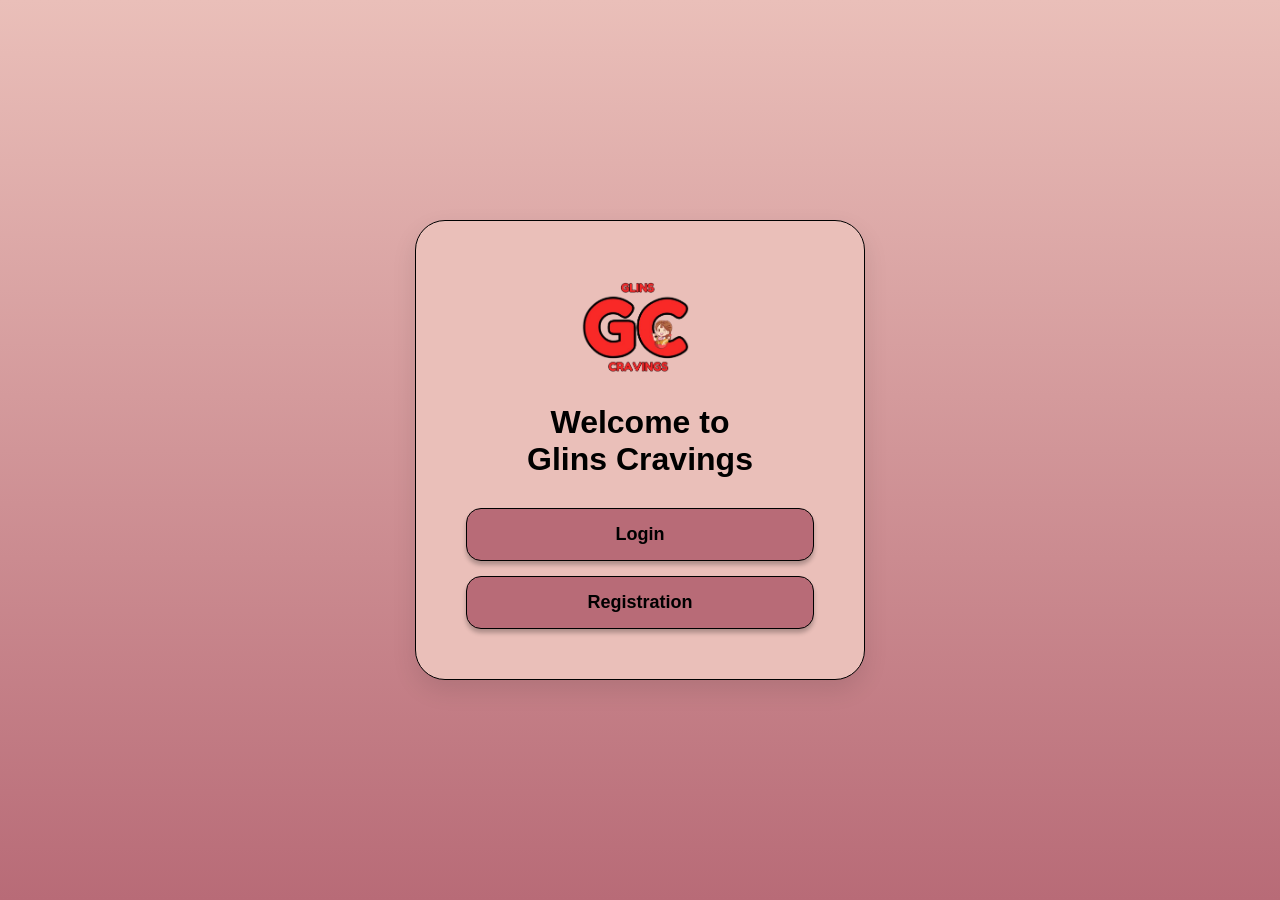
<file: index.html>
<!DOCTYPE html>
<html lang="en">
<head>
    <meta charset="UTF-8">
    <title>Glins Cravings - Welcome</title>
    <style>
        * { margin: 0; padding: 0; box-sizing: border-box; font-family: 'Roboto', sans-serif; }
        body { 
            background: linear-gradient(to bottom, #EABFB9 0%, #B86B77 100%); 
            height: 100vh; display: flex; justify-content: center; align-items: center; 
        }
        .welcome-card {
            background-color: #EABFB9; 
            padding: 50px;
            border-radius: 30px;
            border: 1px solid #000;
            text-align: center;
            width: 450px;
            box-shadow: 0 10px 25px rgba(0,0,0,0.1);
        }
        .logo-img { width: 120px; margin-bottom: 20px; }
        .welcome-title { font-size: 32px; font-weight: 800; margin-bottom: 30px; }
        .button-stack { display: flex; flex-direction: column; gap: 15px; align-items: center; }
        .stack-btn {
            width: 100%;
            padding: 15px;
            font-size: 18px;
            font-weight: 700;
            background-color: #B86B77;
            border: 1px solid #000;
            border-radius: 15px;
            cursor: pointer;
            box-shadow: 0 4px 4px rgba(0,0,0,0.25);
        }
    </style>
</head>
<body>
    <div class="welcome-card">
        <img src="logo.png" class="logo-img" alt="Logo">
        <h1 class="welcome-title">Welcome to<br>Glins Cravings</h1>
        <div class="button-stack">
            <button class="stack-btn" onclick="location.href='login.html'">Login</button>
            <button class="stack-btn" onclick="location.href='registration.html'">Registration</button>
        </div>
    </div>
</body>
</html>
</file>
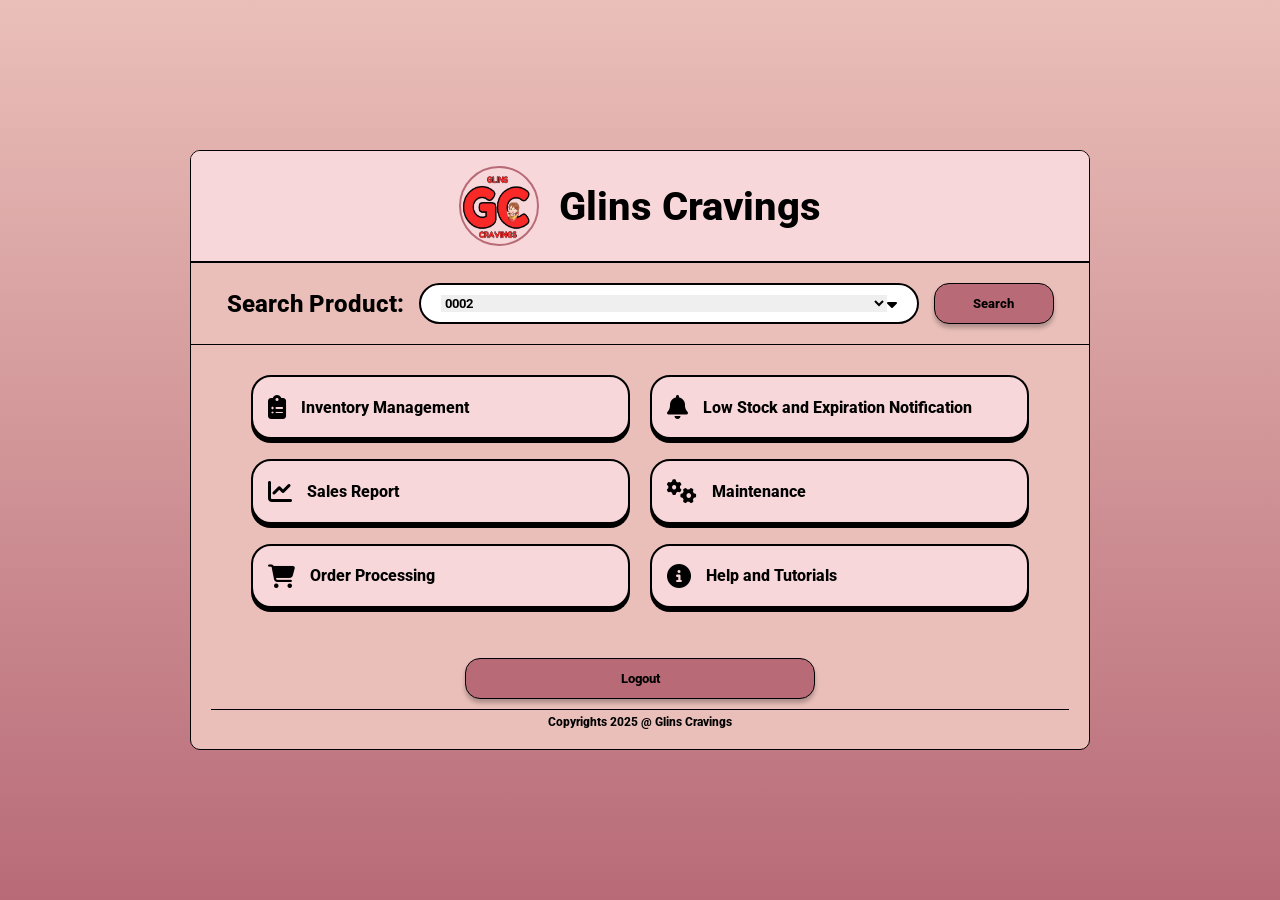
<file: admin-dashboard.html>
<!DOCTYPE html>
<html lang="en">
<head>
    <meta charset="UTF-8">
    <title>Admin Dashboard - Glins Cravings</title>
    <link rel="stylesheet" href="style.css">
    <link href="https://fonts.googleapis.com/css2?family=Roboto:wght@700;800&display=swap" rel="stylesheet">
    <link rel="stylesheet" href="https://cdnjs.cloudflare.com/ajax/libs/font-awesome/6.4.0/css/all.min.css">
</head>
<body>

    <div class="dashboard-container">
        <div class="dash-header">
            <img src="logo.png" alt="Logo" class="dash-logo">
            <h1 class="dash-title">Glins Cravings</h1>
        </div>

        <div class="search-section">
            <h2 style="font-weight: 800;">Search Product:</h2>
            <div class="search-bar">
                <select>
                    <option>0002</option>
                </select>
                <i class="fa-solid fa-caret-down"></i>
            </div>
            <button class="action-btn" style="width: 120px;">Search</button>
        </div>

        <div class="menu-grid">
    <button class="menu-btn" onclick="location.href='inventory.html'">
        <i class="fa-solid fa-clipboard-list"></i> Inventory Management
    </button>
    
    <button class="menu-btn" onclick="location.href='notifications.html'">
        <i class="fa-solid fa-bell"></i> Low Stock and Expiration Notification
    </button>

    <button class="menu-btn" onclick="location.href='sales-report.html'">
        <i class="fa-solid fa-chart-line"></i> Sales Report
    </button>

    <button class="menu-btn" onclick="location.href='maintenance.html'">
        <i class="fa-solid fa-gears"></i> Maintenance
    </button>

    <button class="menu-btn" onclick="location.href='order-processing.html'">
        <i class="fa-solid fa-cart-shopping"></i> Order Processing
    </button>

    <button class="menu-btn" onclick="location.href='help.html'"><i class="fa-solid fa-circle-info">
        </i> Help and Tutorials
    </button>
</div>

        <div class="logout-footer">
            <button class="action-btn" style="width: 350px;" onclick="location.href='login.html'">Logout</button>
            <p class="copyright">Copyrights 2025 @ Glins Cravings</p>
        </div>
    </div>

</body>
</html>
</file>
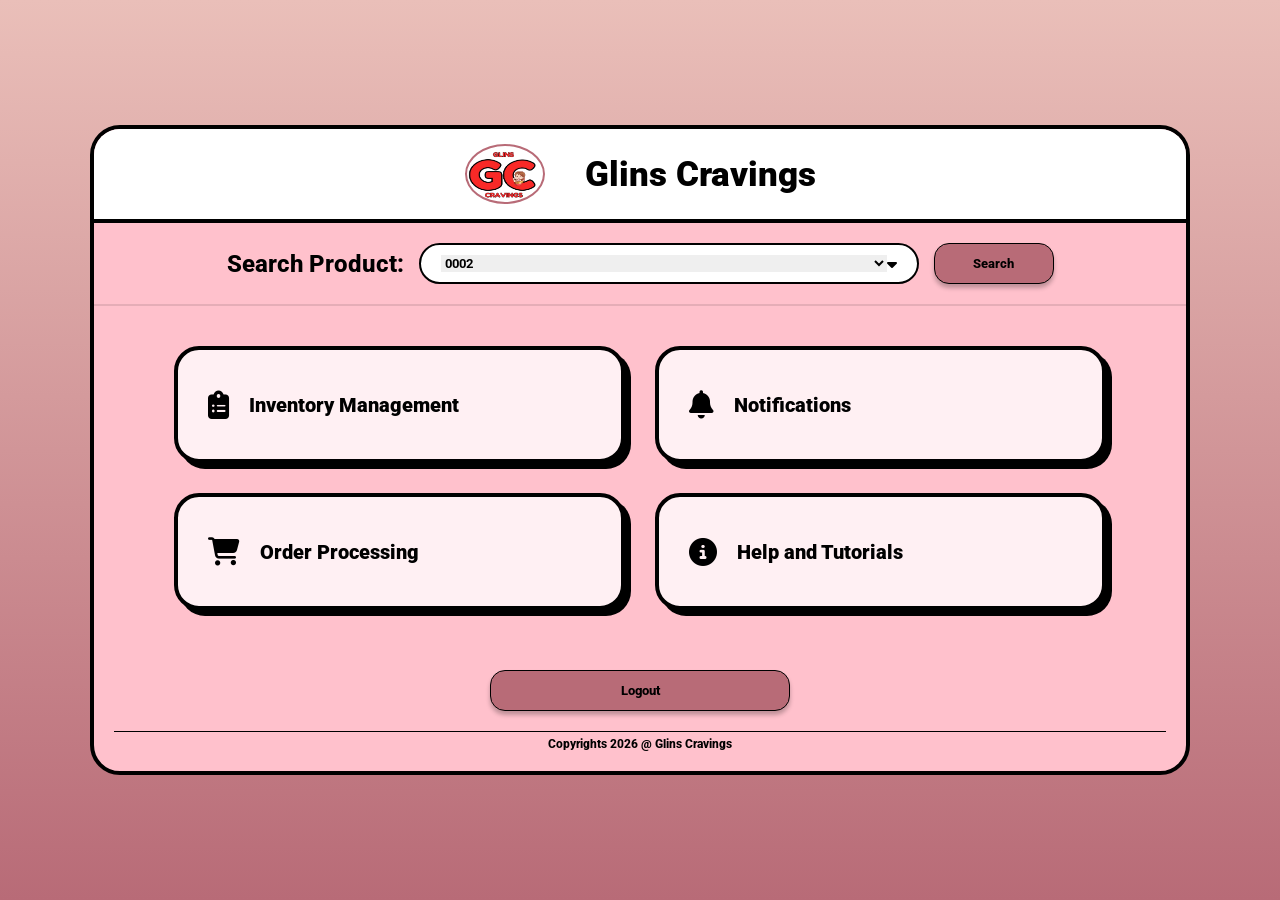
<file: employee-dashboard.html>
<!DOCTYPE html>
<html lang="en">
<head>
    <meta charset="UTF-8">
    <title>Employee Dashboard - Glins Cravings</title>
    <link rel="stylesheet" href="style.css">
    <link href="https://fonts.googleapis.com/css2?family=Roboto:wght@700;800&display=swap" rel="stylesheet">
    <link rel="stylesheet" href="https://cdnjs.cloudflare.com/ajax/libs/font-awesome/6.4.0/css/all.min.css">
    <style>
        body {
            margin: 0;
            padding: 0;
            height: 100vh;
            display: flex;
            justify-content: center;
            align-items: center;
            background-color: #2b2b2b; /* Dark outer background */
            font-family: 'Roboto', sans-serif;
        }

        .dashboard-container {
            width: 1100px;
            height: 650px;
            background-color: #ffc1cc; /* The pink background */
            border: 4px solid #000;
            border-radius: 30px;
            display: flex;
            flex-direction: column;
            overflow: hidden;
        }

        /* HEADER */
        .dash-header {
            background: #fff;
            padding: 15px 40px;
            display: flex;
            align-items: center;
            border-bottom: 4px solid #000;
        }

        .dash-logo {
            height: 60px;
            margin-right: 20px;
        }

        .dash-title {
            font-size: 35px;
            font-weight: 900;
            margin: 0;
        }

        /* SEARCH BAR AREA */
        .search-section {
            padding: 20px;
            display: flex;
            justify-content: center;
            align-items: center;
            gap: 15px;
            border-bottom: 2px solid rgba(0,0,0,0.1);
        }

        .search-box {
            background: #fff;
            border: 3px solid #000;
            border-radius: 50px;
            padding: 8px 25px;
            width: 500px;
            display: flex;
            justify-content: space-between;
            align-items: center;
        }

        .search-box input {
            border: none;
            outline: none;
            width: 100%;
            font-size: 18px;
            font-weight: 700;
        }

        .search-btn {
            background: #b0747c;
            color: white;
            border: 3px solid #000;
            border-radius: 20px;
            padding: 10px 30px;
            font-weight: 900;
            cursor: pointer;
            box-shadow: 4px 4px 0px #000;
        }

        /* THE MENU GRID */
        .menu-grid {
            display: grid;
            grid-template-columns: 1fr 1fr;
            gap: 30px;
            padding: 40px 80px;
        }

        /* THE BUTTON DESIGN FROM THE IMAGE */
        .menu-btn {
            background-color: #fff0f3; /* Light pinkish-white */
            border: 4px solid #000;    /* Thick black border */
            border-radius: 25px;       /* Rounded corners */
            padding: 20px 30px;
            display: flex;
            align-items: center;
            gap: 20px;
            text-decoration: none;
            color: #000;
            font-size: 20px;
            font-weight: 900;
            cursor: pointer;
            /* The hard solid shadow from the image */
            box-shadow: 6px 6px 0px #000; 
            transition: all 0.1s;
        }

        .menu-btn i {
            font-size: 28px;
        }

        /* Click effect */
        .menu-btn:active {
            transform: translate(3px, 3px);
            box-shadow: 2px 2px 0px #000;
        }

        .menu-btn:hover {
            background-color: #fff;
        }

        /* LOGOUT BUTTON - DARKER PINK */
        .logout-section {
            margin-top: auto;
            display: flex;
            justify-content: center;
            padding-bottom: 30px;
        }

        .logout-btn {
            background-color: #b0747c;
            color: white;
            width: 400px;
            justify-content: center;
        }

        .footer-text {
            text-align: center;
            background: white;
            padding: 5px;
            border-top: 4px solid #000;
            font-weight: 900;
            font-size: 14px;
        }
    </style>
</head>
<body>

    <div class="dashboard-container">
        <div class="dash-header">
            <img src="logo.png" alt="Logo" class="dash-logo">
            <h1 class="dash-title">Glins Cravings</h1>
        </div>

        <div class="search-section">
            <h2 style="font-weight: 800;">Search Product:</h2>
            <div class="search-bar">
                <select>
                    <option>0002</option>
                    <option>0001</option>
                </select>
                <i class="fa-solid fa-caret-down"></i>
            </div>
            <button class="action-btn" style="width: 120px;">Search</button>
        </div>

        <div class="menu-grid">
            <button class="menu-btn" onclick="location.href='inventory.html'">
                <i class="fa-solid fa-clipboard-list"></i>
                <span>Inventory Management</span>
            </button>
            
            <button class="menu-btn" onclick="location.href='notifications.html'">
                <i class="fa-solid fa-bell"></i>
                <span>Notifications</span>
            </button>

            <button class="menu-btn" onclick="location.href='order-processing.html'">
                <i class="fa-solid fa-cart-shopping"></i>
                <span>Order Processing</span>
            </button>

            <button class="menu-btn" onclick="location.href='help.html'">
                <i class="fa-solid fa-circle-info"></i>
                <span>Help and Tutorials</span>
            </button>
        </div>

        <div class="logout-footer" style="text-align: center;">
            <button class="action-btn" style="width: 300px; margin-bottom: 10px;" onclick="location.href='login.html'">Logout</button>
            <p class="copyright" style="margin: 0; font-weight: 800;">Copyrights 2026 @ Glins Cravings</p>
        </div>
    </div>

</body>
</html>
</file>
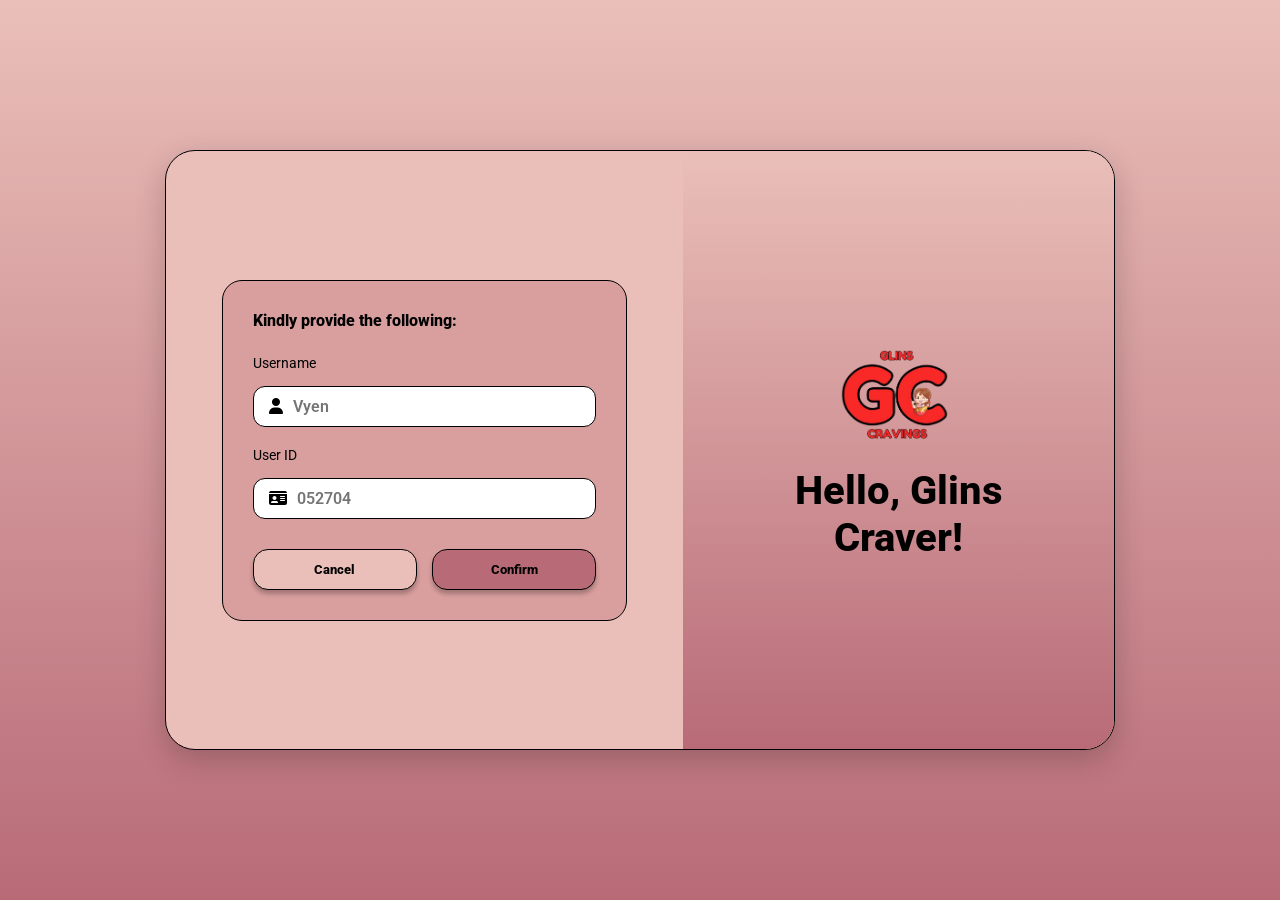
<file: forgot-password.html>
<!DOCTYPE html>
<html lang="en">
<head>
    <meta charset="UTF-8">
    <title>Forgot Password - Step 1</title>
    <link rel="stylesheet" href="style.css">
    <link href="https://fonts.googleapis.com/css2?family=Roboto:wght@700;800&display=swap" rel="stylesheet">
    <link rel="stylesheet" href="https://cdnjs.cloudflare.com/ajax/libs/font-awesome/6.4.0/css/all.min.css">
</head>
<body>

    <div class="split-window">
        <div class="panel-form">
            <div class="form-box">
                <p style="font-weight: 800; align-self: flex-start; margin-bottom: 10px;">Kindly provide the following:</p>
                
                <p style="align-self: flex-start; font-size: 14px;">Username</p>
                <div class="input-capsule">
                    <i class="fa-solid fa-user"></i>
                    <input type="text" placeholder="Vyen">
                </div>

                <p style="align-self: flex-start; font-size: 14px; margin-top: 5px;">User ID</p>
                <div class="input-capsule">
                    <i class="fa-solid fa-id-card"></i>
                    <input type="text" placeholder="052704">
                </div>

                <div style="display: flex; gap: 15px; width: 100%; margin-top: 15px;">
                    <button class="action-btn" style="flex: 1; background-color: #EABFB9;" onclick="location.href='login.html'">Cancel</button>
                    <button class="action-btn" style="flex: 1;" onclick="location.href='reset-password.html'">Confirm</button>
                </div>
            </div>
        </div>

        <div class="panel-info">
            <img src="logo.png" alt="Logo" style="width: 120px; margin-bottom: 20px;">
            <h1 style="font-size: 40px; font-weight: 800;">Hello, Glins<br>Craver!</h1>
        </div>
    </div>

</body>
</html>
</file>
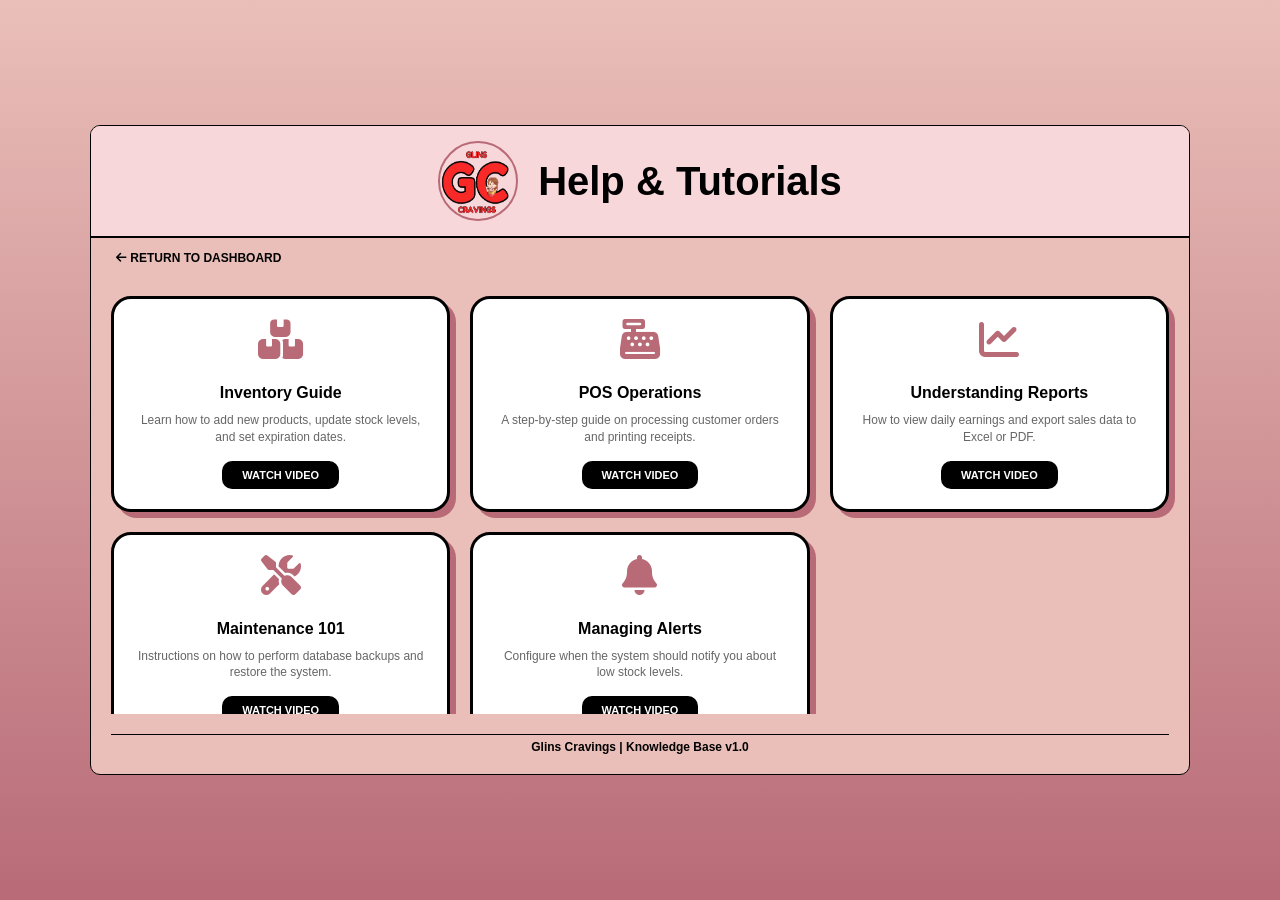
<file: help.html>
<!DOCTYPE html>
<html lang="en">
<head>
    <meta charset="UTF-8">
    <title>Help Center - Glins Cravings</title>
    <link rel="stylesheet" href="style.css">
    <link rel="stylesheet" href="https://cdnjs.cloudflare.com/ajax/libs/font-awesome/6.4.0/css/all.min.css">
    <style>
        .dashboard-container {
            width: 1100px;
            height: 650px;
            display: flex;
            flex-direction: column;
            overflow: hidden;
            margin: auto;
        }

        .help-grid {
            display: grid;
            grid-template-columns: repeat(auto-fill, minmax(280px, 1fr));
            gap: 20px;
            padding: 20px;
            overflow-y: auto;
            flex: 1;
        }

        .help-card {
            background: white;
            border: 3px solid #000;
            border-radius: 20px;
            padding: 20px;
            display: flex;
            flex-direction: column;
            align-items: center;
            text-align: center;
            box-shadow: 6px 6px 0px #B86B77;
            transition: 0.3s;
            cursor: pointer;
        }

        .help-card:hover {
            transform: scale(1.03);
            background-color: #fffafb;
        }

        .help-icon {
            font-size: 40px;
            color: #B86B77;
            margin-bottom: 15px;
        }

        .help-card h3 {
            margin: 10px 0;
            font-size: 16px;
            color: #000;
        }

        .help-card p {
            font-size: 12px;
            color: #666;
            line-height: 1.4;
        }

        .view-btn {
            margin-top: 15px;
            padding: 8px 20px;
            background: #000;
            color: white;
            border-radius: 10px;
            font-size: 11px;
            font-weight: 800;
            text-transform: uppercase;
        }

        /* Video Modal Simulation */
        #help-modal {
            display: none;
            position: fixed;
            top: 0; left: 0; width: 100%; height: 100%;
            background: rgba(0,0,0,0.8);
            z-index: 1000;
            justify-content: center;
            align-items: center;
        }

        .modal-box {
            background: white;
            padding: 30px;
            border-radius: 25px;
            width: 600px;
            text-align: center;
            border: 5px solid #B86B77;
        }
    </style>
</head>
<body>

    <div class="dashboard-container">
        <div class="dash-header">
            <img src="logo.png" alt="Logo" class="dash-logo">
            <h1 class="dash-title">Help & Tutorials</h1>
        </div>

        <div style="padding: 10px 25px;">
            <a href="admin-dashboard.html" style="text-decoration:none; color:#000; font-weight:800; font-size:12px;">
                <i class="fa-solid fa-arrow-left"></i> RETURN TO DASHBOARD
            </a>
        </div>

        <div class="help-grid">
            
            <div class="help-card" onclick="showTutorial('Inventory Management')">
                <i class="fa-solid fa-boxes-stacked help-icon"></i>
                <h3>Inventory Guide</h3>
                <p>Learn how to add new products, update stock levels, and set expiration dates.</p>
                <div class="view-btn">Watch Video</div>
            </div>

            <div class="help-card" onclick="showTutorial('Order Processing')">
                <i class="fa-solid fa-cash-register help-icon"></i>
                <h3>POS Operations</h3>
                <p>A step-by-step guide on processing customer orders and printing receipts.</p>
                <div class="view-btn">Watch Video</div>
            </div>

            <div class="help-card" onclick="showTutorial('Sales Reporting')">
                <i class="fa-solid fa-chart-line help-icon"></i>
                <h3>Understanding Reports</h3>
                <p>How to view daily earnings and export sales data to Excel or PDF.</p>
                <div class="view-btn">Watch Video</div>
            </div>

            <div class="help-card" onclick="showTutorial('System Maintenance')">
                <i class="fa-solid fa-screwdriver-wrench help-icon"></i>
                <h3>Maintenance 101</h3>
                <p>Instructions on how to perform database backups and restore the system.</p>
                <div class="view-btn">Watch Video</div>
            </div>

            <div class="help-card" onclick="showTutorial('Alert Settings')">
                <i class="fa-solid fa-bell help-icon"></i>
                <h3>Managing Alerts</h3>
                <p>Configure when the system should notify you about low stock levels.</p>
                <div class="view-btn">Watch Video</div>
            </div>

        </div>

        <div class="logout-footer">
            <p class="copyright">Glins Cravings | Knowledge Base v1.0</p>
        </div>
    </div>

    <div id="help-modal">
        <div class="modal-box">
            <h2 id="tutorial-title">Tutorial Title</h2>
            <div style="width:100%; height:300px; background:#eee; border-radius:15px; display:flex; align-items:center; justify-content:center; border:2px dashed #ccc;">
                <i class="fa-solid fa-play-circle" style="font-size:60px; color:#B86B77;"></i>
                <span style="margin-left:10px; font-weight:800;">[Video Placeholder]</span>
            </div>
            <p style="margin-top:20px; font-size:14px; color:#555;">Detailed documentation and step-by-step instructions would appear here.</p>
            <button class="view-btn" style="background:#B86B77;" onclick="closeModal()">CLOSE GUIDE</button>
        </div>
    </div>

    <script>
        function showTutorial(title) {
            document.getElementById('tutorial-title').innerText = title;
            document.getElementById('help-modal').style.display = 'flex';
        }
        function closeModal() {
            document.getElementById('help-modal').style.display = 'none';
        }
    </script>
</body>
</html>
</file>
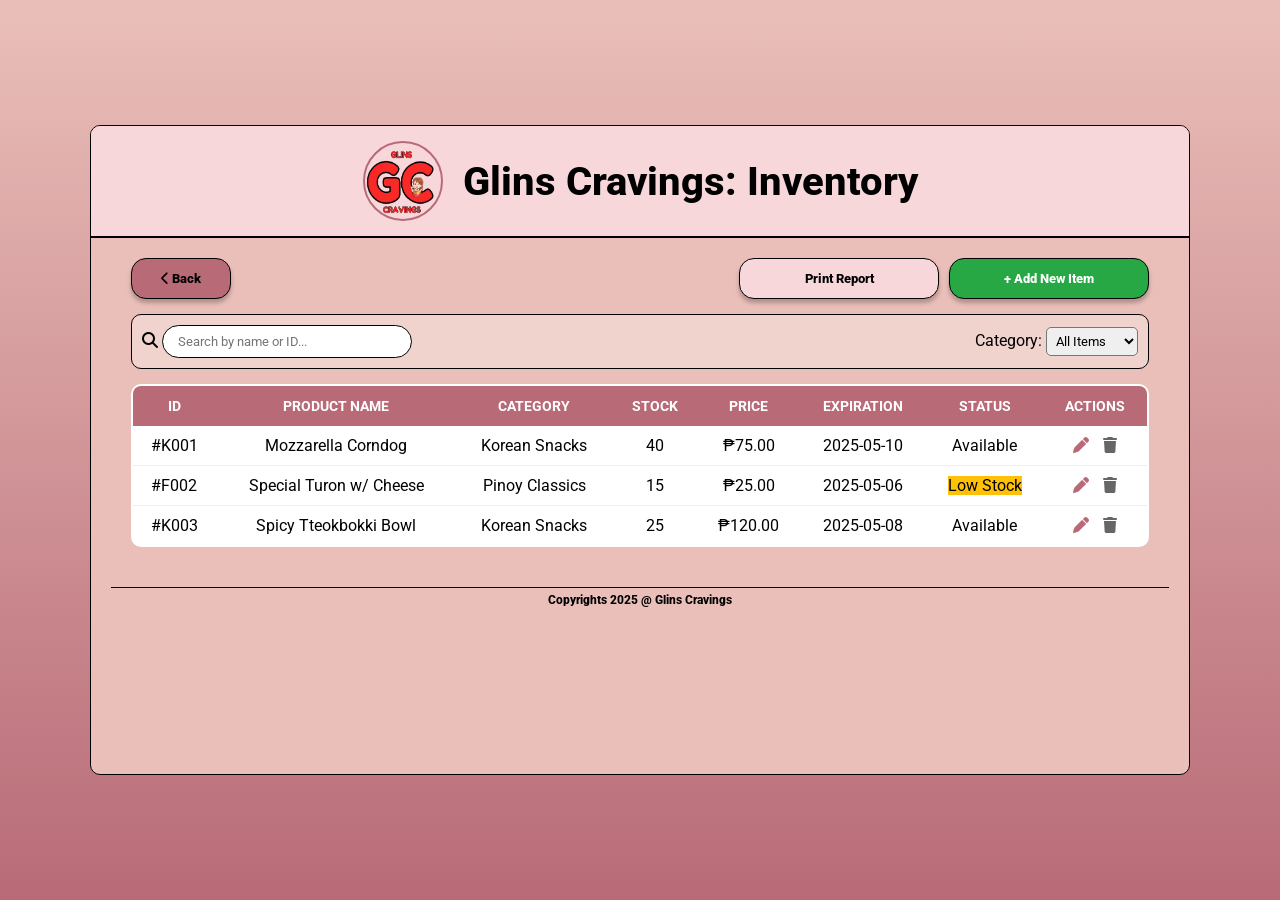
<file: inventory.html>
<!DOCTYPE html>
<html lang="en">
<head>
    <meta charset="UTF-8">
    <title>Inventory Management - Glins Cravings</title>
    <link rel="stylesheet" href="style.css">
    <link href="https://fonts.googleapis.com/css2?family=Roboto:wght@700;800&display=swap" rel="stylesheet">
    <link rel="stylesheet" href="https://cdnjs.cloudflare.com/ajax/libs/font-awesome/6.4.0/css/all.min.css">
</head>
<body>

    <div class="dashboard-container" style="width: 1100px; height: auto; min-height: 650px;">
        <div class="dash-header">
            <img src="logo.png" alt="Logo" class="dash-logo">
            <h1 class="dash-title">Glins Cravings: Inventory</h1>
        </div>

        <div class="inventory-container">
            <div style="display: flex; justify-content: space-between;">
                <button class="action-btn" style="width: 100px;" onclick="location.href='admin-dashboard.html'">
                    <i class="fa-solid fa-chevron-left"></i> Back
                </button>
                <div style="display: flex; gap: 10px;">
                    <button class="action-btn" style="background-color: #f8d7da;">Print Report</button>
                    <button class="action-btn" style="background-color: #28a745; color: white;" onclick="openModal()">+ Add New Item</button>
                </div>
            </div>

            <div class="table-controls">
                <div>
                    <i class="fa-solid fa-magnifying-glass"></i>
                    <input type="text" placeholder="Search by name or ID..." class="search-input">
                </div>
                <div>
                    <label>Category:</label>
                    <select style="padding: 5px; border-radius: 5px;">
                        <option>All Items</option>
                        <option>Cakes</option>
                        <option>Pastries</option>
                        <option>Beverages</option>
                    </select>
                </div>
            </div>

            <table class="inventory-table">
                <thead>
                    <tr>
                        <th>ID</th>
                        <th>Product Name</th>
                        <th>Category</th>
                        <th>Stock</th>
                        <th>Price</th>
                        <th>Expiration</th>
                        <th>Status</th>
                        <th>Actions</th>
                    </tr>
                </thead>
              <tbody>
    <tr>
        <td>#K001</td>
        <td>Mozzarella Corndog</td>
        <td>Korean Snacks</td>
        <td>40</td>
        <td>₱75.00</td>
        <td>2025-05-10</td>
        <td><span class="status-badge">Available</span></td>
        <td>
            <i class="fa-solid fa-pen" style="color: #B86B77; cursor: pointer;" onclick="editItem('#K001')"></i>
            <i class="fa-solid fa-trash" style="color: #666; cursor: pointer; margin-left: 10px;" onclick="deleteItem('#K001')"></i>
        </td>
    </tr>

    <tr>
        <td>#F002</td>
        <td>Special Turon w/ Cheese</td>
        <td>Pinoy Classics</td>
        <td>15</td>
        <td>₱25.00</td>
        <td>2025-05-06</td>
        <td><span class="status-badge" style="background-color: #ffc107;">Low Stock</span></td>
        <td>
            <i class="fa-solid fa-pen" style="color: #B86B77; cursor: pointer;" onclick="editItem('#F002')"></i>
            <i class="fa-solid fa-trash" style="color: #666; cursor: pointer; margin-left: 10px;" onclick="deleteItem('#F002')"></i>
        </td>
    </tr>

    <tr>
        <td>#K003</td>
        <td>Spicy Tteokbokki Bowl</td>
        <td>Korean Snacks</td>
        <td>25</td>
        <td>₱120.00</td>
        <td>2025-05-08</td>
        <td><span class="status-badge">Available</span></td>
        <td>
            <i class="fa-solid fa-pen" style="color: #B86B77; cursor: pointer;" onclick="editItem('#K003')"></i>
            <i class="fa-solid fa-trash" style="color: #666; cursor: pointer; margin-left: 10px;" onclick="deleteItem('#K003')"></i>
        </td>
    </tr>
</tbody>
            </table>
        </div>

        <div class="logout-footer">
            <p class="copyright">Copyrights 2025 @ Glins Cravings</p>
        </div>
    </div>

    <div class="modal-overlay" id="addModal">
    <div class="modal-content">
        <div class="modal-header">Add New Product</div>
        
       <div class="form-group">
    <label>Product Name</label>
    <input type="text" placeholder="e.g. Potato Corndog or Kimchi Rice">
</div>

<div class="form-group" style="flex: 1;">
    <label>Category</label>
    <select>
        <option>Korean Snacks</option>
        <option>Pinoy Classics</option>
        <option>Fusion Specials</option>
        <option>Drinks & Shakes</option>
    </select>
</div>

        <div style="display: flex; gap: 10px;">
            <div class="form-group" style="flex: 1;">
                <label>Category</label>
                <select>
                    <option>Cakes</option>
                    <option>Pastries</option>
                    <option>Beverages</option>
                </select>
            </div>
            <div class="form-group" style="flex: 1;">
                <label>Price (₱)</label>
                <input type="number" placeholder="0.00">
            </div>
        </div>

        <div style="display: flex; gap: 10px;">
            <div class="form-group" style="flex: 1;">
                <label>Initial Stock</label>
                <input type="number" placeholder="10">
            </div>
            <div class="form-group" style="flex: 1;">
                <label>Expiration Date</label>
                <input type="date">
            </div>
        </div>

        <div style="display: flex; gap: 10px; margin-top: 20px;">
            <button class="action-btn" style="background-color: #EABFB9; flex: 1;" onclick="closeModal()">Cancel</button>
            <button class="action-btn" style="background-color: #28a745; color: white; flex: 1;" onclick="saveItem()">Save Product</button>
        </div>
    </div>
</div>

<script>
    function openModal() {
        document.getElementById('addModal').style.display = 'flex';
    }

    function closeModal() {
        document.getElementById('addModal').style.display = 'none';
    }

    function saveItem() {
        alert("Product saved locally!");
        closeModal();
    }

    function editItem(id) {
        alert("Opening Edit Screen for " + id);
    }

    function deleteItem(id) {
        if(confirm("Are you sure you want to delete " + id + "?")) {
            alert("Item deleted!");
        }
    }
</script>

</body>
</html>
</file>
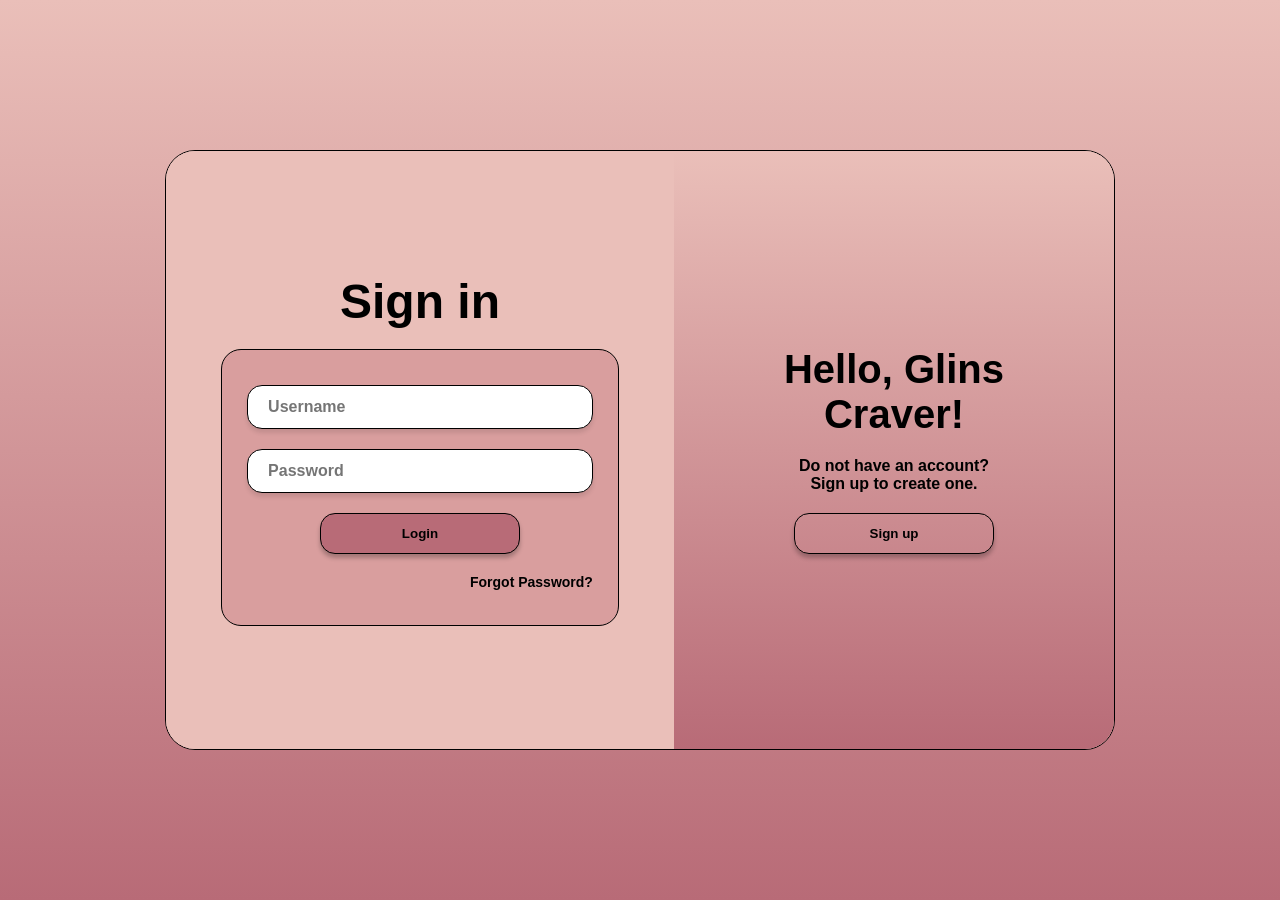
<file: login.html>
<!DOCTYPE html>
<html lang="en">
<head>
    <meta charset="UTF-8">
    <title>Glins Cravings - Login</title>
    <style>
        * { margin: 0; padding: 0; box-sizing: border-box; font-family: 'Roboto', sans-serif; font-weight: 600; }
        body { background: linear-gradient(to bottom, #EABFB9 0%, #B86B77 100%); height: 100vh; display: flex; justify-content: center; align-items: center; }
        .split-window { display: flex; width: 950px; height: 600px; background-color: #EABFB9; border: 1px solid #000; border-radius: 30px; overflow: hidden; }
        .panel-left { flex: 1.3; background-color: #EABFB9; display: flex; flex-direction: column; align-items: center; justify-content: center; padding: 20px; }
        .panel-right { flex: 1; background: linear-gradient(to bottom, #EABFB9, #B86B77); display: flex; flex-direction: column; align-items: center; justify-content: center; text-align: center; padding: 40px; }
        .form-box { background-color: #d99e9e; padding: 35px 25px; border-radius: 20px; border: 1px solid #000; width: 85%; display: flex; flex-direction: column; gap: 20px; align-items: center; }
        .input-capsule { background: white; padding: 12px 20px; border-radius: 15px; border: 1px solid #000; width: 100%; box-shadow: 0 4px 4px rgba(0,0,0,0.1); }
        .input-capsule input { border: none; outline: none; width: 100%; font-size: 16px; font-weight: 600; }
        .action-btn { width: 200px; padding: 12px; background-color: #B86B77; border: 1px solid #000; border-radius: 15px; cursor: pointer; font-weight: 800; box-shadow: 0 4px 4px rgba(0,0,0,0.25); }
        .welcome-text { font-size: 40px; font-weight: 800; margin-bottom: 20px; }
    </style>
</head>
<body>
    <div class="split-window">
        <div class="panel-left">
            <h1 style="font-size: 48px; margin-bottom: 20px;">Sign in</h1>
            <div class="form-box">
                <div class="input-capsule"><input type="text" placeholder="Username"></div>
                <div class="input-capsule"><input type="password" placeholder="Password"></div>
                <button class="action-btn">Login</button>
                <a href="forgot-password.html" style="font-size: 14px; align-self: flex-end; color: black; text-decoration: none;">Forgot Password?</a>
            </div>
        </div>
        <div class="panel-right">
            <h1 class="welcome-text">Hello, Glins<br>Craver!</h1>
            <p>Do not have an account?<br>Sign up to create one.</p>
            <button class="action-btn" style="background-color: transparent; margin-top: 20px;" onclick="location.href='registration.html'">Sign up</button>
        </div>
    </div>
</body>
</html>
</file>
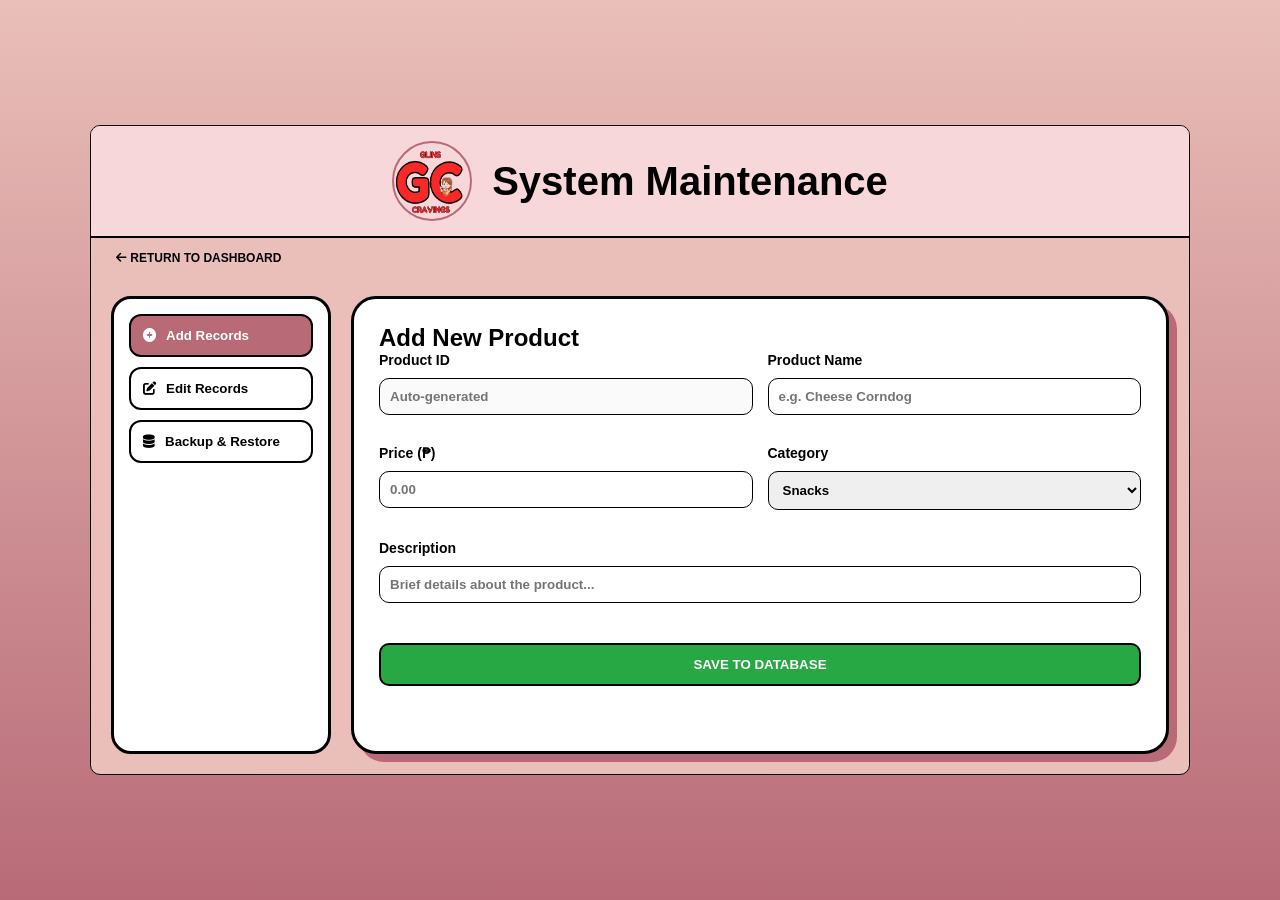
<file: maintenance.html>
<!DOCTYPE html>
<html lang="en">
<head>
    <meta charset="UTF-8">
    <title>Maintenance - Glins Cravings</title>
    <link rel="stylesheet" href="style.css">
    <link rel="stylesheet" href="https://cdnjs.cloudflare.com/ajax/libs/font-awesome/6.4.0/css/all.min.css">
    <style>
        .dashboard-container {
            width: 1100px;
            height: 650px;
            display: flex;
            flex-direction: column;
            overflow: hidden;
            margin: auto;
        }

        .main-content {
            display: grid;
            grid-template-columns: 220px 1fr;
            gap: 20px;
            padding: 20px;
            flex: 1;
            min-height: 0;
        }

        /* Sidebar Tabs */
        .maintenance-nav {
            background: white;
            border: 3px solid #000;
            border-radius: 20px;
            display: flex;
            flex-direction: column;
            padding: 15px;
            gap: 10px;
        }

        .tab-btn {
            padding: 12px;
            border: 2px solid #000;
            border-radius: 12px;
            background: #fff;
            cursor: pointer;
            font-weight: 800;
            text-align: left;
            transition: 0.2s;
            display: flex;
            align-items: center;
            gap: 10px;
        }

        .tab-btn.active {
            background: #B86B77;
            color: white;
        }

        /* Work Area */
        .work-area {
            background: white;
            border: 3px solid #000;
            border-radius: 25px;
            padding: 25px;
            box-shadow: 8px 8px 0px #B86B77;
            overflow-y: auto;
        }

        .tab-content { display: none; }
        .tab-content.active { display: block; animation: fadeIn 0.3s; }

        @keyframes fadeIn { from { opacity: 0; } to { opacity: 1; } }

        /* Form Styling */
        .maint-form {
            display: grid;
            grid-template-columns: 1fr 1fr;
            gap: 15px;
        }

        .form-group { display: flex; flex-direction: column; gap: 5px; }
        
        input, select {
            padding: 10px;
            border: 2px solid #000;
            border-radius: 8px;
            font-family: inherit;
        }

        .full-width { grid-column: span 2; }

        .btn-save {
            background: #28a745;
            color: white;
            padding: 12px;
            border: 2px solid #000;
            border-radius: 10px;
            font-weight: 900;
            cursor: pointer;
            margin-top: 10px;
        }

        .btn-backup {
            background: #000;
            color: white;
            padding: 15px;
            border-radius: 12px;
            font-weight: 800;
            cursor: pointer;
            width: 100%;
            margin-bottom: 10px;
        }

        .backup-list {
            margin-top: 20px;
            border: 2px dashed #ccc;
            padding: 15px;
            border-radius: 10px;
            font-size: 13px;
            color: #666;
        }
    </style>
</head>
<body>

    <div class="dashboard-container">
        <div class="dash-header">
            <img src="logo.png" alt="Logo" class="dash-logo">
            <h1 class="dash-title">System Maintenance</h1>
        </div>

        <div style="padding: 10px 25px;">
            <a href="admin-dashboard.html" style="text-decoration:none; color:#000; font-weight:800; font-size:12px;">
                <i class="fa-solid fa-arrow-left"></i> RETURN TO DASHBOARD
            </a>
        </div>

        <div class="main-content">
            <div class="maintenance-nav">
                <button class="tab-btn active" onclick="openTab(event, 'add-records')">
                    <i class="fa-solid fa-plus-circle"></i> Add Records
                </button>
                <button class="tab-btn" onclick="openTab(event, 'edit-records')">
                    <i class="fa-solid fa-pen-to-square"></i> Edit Records
                </button>
                <button class="tab-btn" onclick="openTab(event, 'backup-restore')">
                    <i class="fa-solid fa-database"></i> Backup & Restore
                </button>
            </div>

            <div class="work-area">
                
                <div id="add-records" class="tab-content active">
                    <h2 style="margin-top:0;">Add New Product</h2>
                    <form class="maint-form">
                        <div class="form-group">
                            <label>Product ID</label>
                            <input type="text" placeholder="Auto-generated" disabled>
                        </div>
                        <div class="form-group">
                            <label>Product Name</label>
                            <input type="text" placeholder="e.g. Cheese Corndog">
                        </div>
                        <div class="form-group">
                            <label>Price (₱)</label>
                            <input type="number" placeholder="0.00">
                        </div>
                        <div class="form-group">
                            <label>Category</label>
                            <select>
                                <option>Snacks</option>
                                <option>Noodles</option>
                                <option>Drinks</option>
                            </select>
                        </div>
                        <div class="form-group full-width">
                            <label>Description</label>
                            <input type="text" placeholder="Brief details about the product...">
                        </div>
                        <button type="button" class="btn-save full-width" onclick="confirmAction('Record Added Successfully!')">
                            SAVE TO DATABASE
                        </button>
                    </form>
                </div>

                <div id="edit-records" class="tab-content">
                    <h2 style="margin-top:0;">Manage Records</h2>
                    <div style="display:flex; gap:10px; margin-bottom:20px;">
                        <input type="text" placeholder="Search by Product ID or Name..." style="flex:1;">
                        <button class="tab-btn" style="padding:10px;">SEARCH</button>
                    </div>
                    <p style="color:#999; text-align:center; padding:40px;">Search for a record to begin editing.</p>
                </div>

                <div id="backup-restore" class="tab-content">
                    <h2 style="margin-top:0;">System Security</h2>
                    <div style="display:grid; grid-template-columns: 1fr 1fr; gap:20px;">
                        <div>
                            <h3>Create Backup</h3>
                            <p style="font-size:12px; color:#666;">Download a copy of the current database.</p>
                            <button class="btn-backup" onclick="confirmAction('Backup Created!')">
                                <i class="fa-solid fa-download"></i> RUN BACKUP
                            </button>
                        </div>
                        <div>
                            <h3>Restore System</h3>
                            <p style="font-size:12px; color:#666;">Upload a previous backup file.</p>
                            <input type="file" id="restoreFile" style="margin-bottom:10px; width:100%;">
                            <button class="btn-backup" style="background:#B86B77;" onclick="confirmAction('System Restored!')">
                                <i class="fa-solid fa-upload"></i> RESTORE DATABASE
                            </button>
                        </div>
                    </div>
                    <div class="backup-list">
                        <strong>Recent Activity:</strong>
                        <ul style="margin-top:10px;">
                            <li>Backup_2026_05_07.sql - Successful</li>
                            <li>Restore_2026_04_30.sql - Successful</li>
                        </ul>
                    </div>
                </div>

            </div>
        </div>
    </div>

    <script>
        function openTab(evt, tabName) {
            var i, tabcontent, tablinks;
            tabcontent = document.getElementsByClassName("tab-content");
            for (i = 0; i < tabcontent.length; i++) {
                tabcontent[i].classList.remove("active");
            }
            tablinks = document.getElementsByClassName("tab-btn");
            for (i = 0; i < tablinks.length; i++) {
                tablinks[i].classList.remove("active");
            }
            document.getElementById(tabName).classList.add("active");
            evt.currentTarget.classList.add("active");
        }

        function confirmAction(msg) {
            if(confirm("Are you sure you want to proceed?")) {
                alert(msg);
            }
        }
    </script>
</body>
</html>
</file>
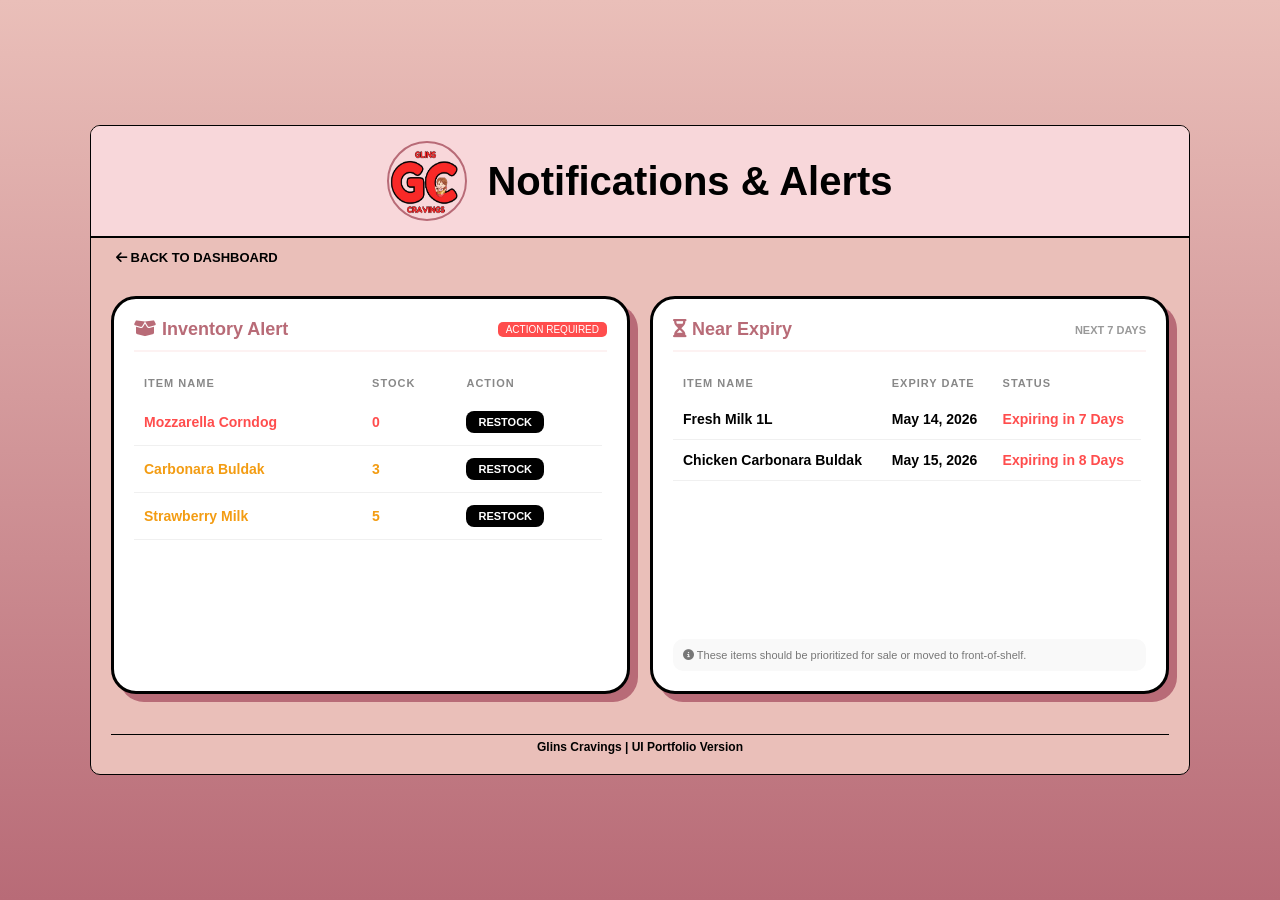
<file: notifications.html>
<!DOCTYPE html>
<html lang="en">
<head>
    <meta charset="UTF-8">
    <title>Alerts - Glins Cravings</title>
    <link rel="stylesheet" href="style.css">
    <link rel="stylesheet" href="https://cdnjs.cloudflare.com/ajax/libs/font-awesome/6.4.0/css/all.min.css">
    <style>
        /* UI/UX: Page Lock to prevent stretching */
        .dashboard-container {
            width: 1100px;
            height: 650px;
            display: flex;
            flex-direction: column;
            overflow: hidden;
            margin: auto;
        }

        .alert-wrapper {
            display: grid;
            grid-template-columns: 1fr 1fr;
            gap: 20px;
            padding: 20px;
            flex: 1;
            min-height: 0;
        }

        .alert-card {
            background: white;
            border: 3px solid #000;
            border-radius: 25px;
            padding: 20px;
            display: flex;
            flex-direction: column;
            box-shadow: 8px 8px 0px #B86B77;
            overflow: hidden;
            transition: transform 0.2s;
        }

        .alert-card:hover {
            transform: translateY(-5px);
        }

        .alert-header {
            display: flex;
            justify-content: space-between;
            align-items: center;
            margin-bottom: 15px;
            padding-bottom: 10px;
            border-bottom: 2px solid #fdf2f2;
        }

        /* UI/UX: Dedicated scroll areas for long lists */
        .scroll-area {
            flex: 1;
            overflow-y: auto;
            padding-right: 5px;
        }

        .alert-table {
            width: 100%;
            border-collapse: collapse;
        }

        .alert-table th {
            text-align: left;
            font-size: 11px;
            text-transform: uppercase;
            letter-spacing: 1px;
            color: #888;
            padding: 10px;
            background: #fff;
            position: sticky;
            top: 0;
            z-index: 1;
        }

        /* UX Animation: Rows fade in smoothly */
        @keyframes slideIn {
            from { opacity: 0; transform: translateY(10px); }
            to { opacity: 1; transform: translateY(0); }
        }

        .alert-table tr {
            animation: slideIn 0.3s ease-out forwards;
        }

        .alert-table td {
            padding: 12px 10px;
            border-bottom: 1px solid #f0f0f0;
            font-weight: 700;
            font-size: 14px;
        }

        /* Visual Cues for UX */
        .critical-badge {
            background: #ff4d4d;
            color: white;
            padding: 2px 8px;
            border-radius: 5px;
            font-size: 10px;
        }

        .warning-text { color: #f39c12; }
        .danger-text { color: #ff4d4d; }

        .restock-btn {
            padding: 5px 12px;
            background: #000;
            color: white;
            border: none;
            border-radius: 8px;
            font-size: 11px;
            cursor: pointer;
            font-weight: 800;
        }

        .restock-btn:hover { background: #B86B77; }
    </style>
</head>
<body>

    <div class="dashboard-container">
        <div class="dash-header">
            <img src="logo.png" alt="Logo" class="dash-logo">
            <h1 class="dash-title">Notifications & Alerts</h1>
        </div>

        <div style="padding: 10px 25px;">
            <a href="admin-dashboard.html" style="text-decoration:none; color:#000; font-weight:800; font-size:13px;">
                <i class="fa-solid fa-arrow-left"></i> BACK TO DASHBOARD
            </a>
        </div>

        <div class="alert-wrapper">
            
            <div class="alert-card">
                <div class="alert-header">
                    <h2 style="margin:0; font-size:18px; color:#B86B77;"><i class="fa-solid fa-box-open"></i> Inventory Alert</h2>
                    <span class="critical-badge">ACTION REQUIRED</span>
                </div>
                
                <div class="scroll-area">
                    <table class="alert-table">
                        <thead>
                            <tr>
                                <th>Item Name</th>
                                <th>Stock</th>
                                <th>Action</th>
                            </tr>
                        </thead>
                        <tbody>
                            <tr>
                                <td class="danger-text">Mozzarella Corndog</td>
                                <td class="danger-text">0</td>
                                <td><button class="restock-btn" onclick="location.href='inventory.html'">RESTOCK</button></td>
                            </tr>
                            <tr>
                                <td class="warning-text">Carbonara Buldak</td>
                                <td class="warning-text">3</td>
                                <td><button class="restock-btn" onclick="location.href='inventory.html'">RESTOCK</button></td>
                            </tr>
                            <tr>
                                <td class="warning-text">Strawberry Milk</td>
                                <td class="warning-text">5</td>
                                <td><button class="restock-btn" onclick="location.href='inventory.html'">RESTOCK</button></td>
                            </tr>
                        </tbody>
                    </table>
                </div>
            </div>

            <div class="alert-card">
                <div class="alert-header">
                    <h2 style="margin:0; font-size:18px; color:#B86B77;"><i class="fa-solid fa-hourglass-half"></i> Near Expiry</h2>
                    <span style="font-size:11px; font-weight:800; color:#999;">NEXT 7 DAYS</span>
                </div>

                <div class="scroll-area">
                    <table class="alert-table">
                        <thead>
                            <tr>
                                <th>Item Name</th>
                                <th>Expiry Date</th>
                                <th>Status</th>
                            </tr>
                        </thead>
                        <tbody>
                            <tr>
                                <td>Fresh Milk 1L</td>
                                <td>May 14, 2026</td>
                                <td class="danger-text">Expiring in 7 Days</td>
                            </tr>
                            <tr>
                                <td>Chicken Carbonara Buldak</td>
                                <td>May 15, 2026</td>
                                <td class="danger-text">Expiring in 8 Days</td>
                            </tr>
                        </tbody>
                    </table>
                </div>
                <div style="margin-top:10px; background:#f9f9f9; padding:10px; border-radius:10px; font-size:11px; color:#777;">
                    <i class="fa-solid fa-circle-info"></i> These items should be prioritized for sale or moved to front-of-shelf.
                </div>
            </div>

        </div>

        <div class="logout-footer">
            <p class="copyright">Glins Cravings | UI Portfolio Version</p>
        </div>
    </div>

</body>
</html>
</file>
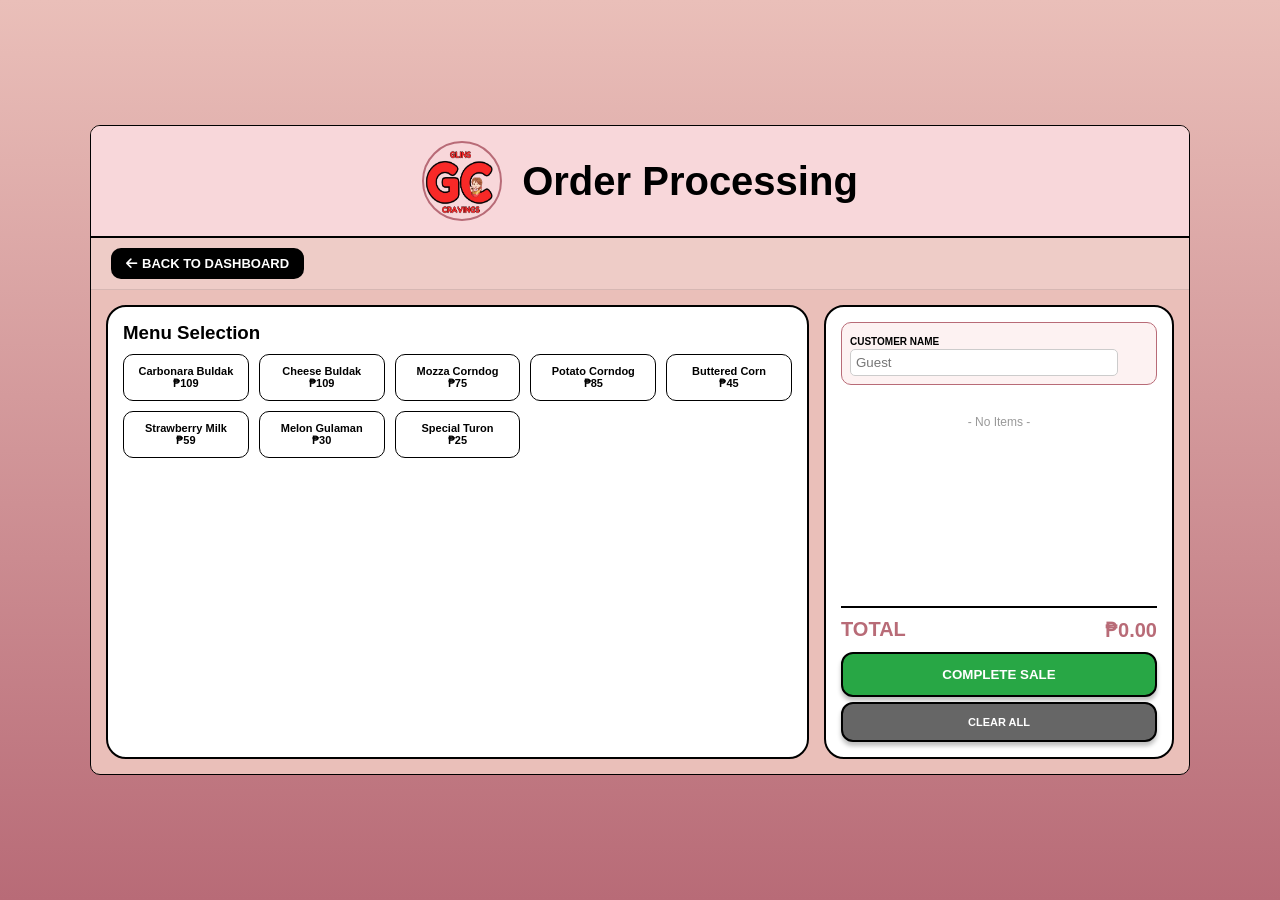
<file: order-processing.html>
<!DOCTYPE html>
<html lang="en">
<head>
    <meta charset="UTF-8">
    <title>POS - Glins Cravings</title>
    <link rel="stylesheet" href="style.css">
    <link rel="stylesheet" href="https://cdnjs.cloudflare.com/ajax/libs/font-awesome/6.4.0/css/all.min.css">
    <style>
        .dashboard-container {
            width: 1100px;
            height: 650px; 
            overflow: hidden;
            display: flex;
            flex-direction: column;
        }

        .nav-controls {
            display: flex;
            align-items: center;
            padding: 10px 20px;
            background: rgba(255, 255, 255, 0.2);
            border-bottom: 1px solid rgba(0,0,0,0.1);
        }

        .pos-wrapper {
            display: grid;
            grid-template-columns: 1fr 350px;
            gap: 15px;
            padding: 15px;
            flex: 1;
            min-height: 0;
        }

        .menu-container, .billing-panel {
            background: white;
            border: 2px solid #000;
            border-radius: 20px;
            padding: 15px;
            display: flex;
            flex-direction: column;
            overflow: hidden;
        }

        .scroll-grid {
            overflow-y: auto;
            display: grid;
            grid-template-columns: repeat(auto-fill, minmax(110px, 1fr));
            gap: 10px;
        }

        #order-list {
            flex: 1;
            overflow-y: auto;
            margin: 10px 0;
            min-height: 0;
        }

        .checkout-section {
            border-top: 2px solid #000;
            padding-top: 10px;
        }

        .product-card {
            background: #fff;
            border: 1px solid #000;
            padding: 10px;
            border-radius: 10px;
            text-align: center;
            font-size: 11px;
            font-weight: 800;
            cursor: pointer;
            transition: 0.2s;
        }

        .product-card:hover { background: #fce4ec; transform: scale(1.02); }

        .product-card:active {
    transform: scale(0.95);
    background-color: #B86B77;
    color: white;
}

        .back-btn {
            background: #000;
            color: white;
            padding: 8px 15px;
            border-radius: 10px;
            text-decoration: none;
            font-weight: 800;
            font-size: 13px;
            display: inline-flex;
            align-items: center;
            gap: 5px;
        }

        .cart-row {
            display:flex; 
            justify-content:space-between; 
            align-items:center; 
            padding:5px 0; 
            border-bottom:1px dashed #eee; 
            font-size:12px;
        }

        @keyframes fadeIn {
    from { opacity: 0; transform: translateX(10px); }
    to { opacity: 1; transform: translateX(0); }
}
.cart-row {
    animation: fadeIn 0.3s ease-out;
}
    </style>
</head>
<body>

    <div class="dashboard-container">
        <div class="dash-header">
            <img src="logo.png" alt="Logo" class="dash-logo">
            <h1 class="dash-title">Order Processing</h1>
        </div>

        <div class="nav-controls">
            <a href="admin-dashboard.html" class="back-btn">
                <i class="fa-solid fa-arrow-left"></i> BACK TO DASHBOARD
            </a>
        </div>

        <div class="pos-wrapper">
            <div class="menu-container">
                <h3 style="margin:0 0 10px 0;">Menu Selection</h3>
                <div class="scroll-grid">
                    <div class="product-card" onclick="add(101, 'Carbonara Buldak', 109)">Carbonara Buldak<br>₱109</div>
                    <div class="product-card" onclick="add(102, 'Cheese Buldak', 109)">Cheese Buldak<br>₱109</div>
                    <div class="product-card" onclick="add(103, 'Mozza Corndog', 75)">Mozza Corndog<br>₱75</div>
                    <div class="product-card" onclick="add(104, 'Potato Corndog', 85)">Potato Corndog<br>₱85</div>
                    <div class="product-card" onclick="add(105, 'Buttered Corn', 45)">Buttered Corn<br>₱45</div>
                    <div class="product-card" onclick="add(106, 'Strawberry Milk', 59)">Strawberry Milk<br>₱59</div>
                    <div class="product-card" onclick="add(107, 'Melon Gulaman', 30)">Melon Gulaman<br>₱30</div>
                    <div class="product-card" onclick="add(108, 'Special Turon', 25)">Special Turon<br>₱25</div>
                </div>
            </div>

            <div class="billing-panel">
                <div style="background:#fdf2f2; padding:8px; border-radius:10px; border:1px solid #B86B77;">
                    <label style="font-size:10px; font-weight:800;">CUSTOMER NAME</label>
                    <input type="text" id="custName" name="customer_name" placeholder="Guest" style="width:90%; padding:5px; border:1px solid #ccc; border-radius:5px;">
                </div>

                <div id="order-list">
                    <p style="text-align:center; color:#999; font-size:12px; margin-top:20px;">- No Items -</p>
                </div>

                <div class="checkout-section">
                    <div style="display:flex; justify-content:space-between; font-size:20px; font-weight:900; color:#B86B77;">
                        <span>TOTAL</span>
                        <span id="total-val">₱0.00</span>
                    </div>
                    
                    <button class="action-btn" style="width:100%; height:45px; background:#28a745; color:white; margin-top:10px; border:2px solid #000; border-radius:12px; cursor:pointer;" onclick="completeSale()">
                        COMPLETE SALE
                    </button>
                    
                    <button class="action-btn" style="width:100%; margin-top:5px; background:#666; color:white; font-size:11px; border:2px solid #000; border-radius:12px; cursor:pointer;" onclick="clearAll()">
                        CLEAR ALL
                    </button>
                </div>
            </div>
        </div>
    </div>

    <script>
        let total = 0;
        let cartItems = [];

        // Updated function to accept "id"
        function add(id, name, price) {
            cartItems.push({ id, name, price });
            renderCart();
        }

        function renderCart() {
            const list = document.getElementById('order-list');
            list.innerHTML = '';
            total = 0;

            if (cartItems.length === 0) {
                list.innerHTML = '<p style="text-align:center; color:#999; font-size:12px; margin-top:20px;">- No Items -</p>';
                document.getElementById('total-val').innerText = '₱0.00';
                return;
            }

            cartItems.forEach((item, index) => {
                const row = document.createElement('div');
                row.className = 'cart-row';
                row.innerHTML = `
                    <span>${item.name}</span>
                    <div>
                        <span style="margin-right:8px;">₱${item.price}</span>
                        <i class="fa-solid fa-circle-xmark" style="color:#ff4d4d; cursor:pointer;" onclick="removeItem(${index})"></i>
                    </div>
                `;
                list.appendChild(row);
                total += item.price;
            });
            document.getElementById('total-val').innerText = `₱${total.toFixed(2)}`;
        }

        function removeItem(index) {
            cartItems.splice(index, 1);
            renderCart();
        }

        function clearAll() {
            if(cartItems.length > 0 && confirm("Clear entire order?")) {
                cartItems = [];
                renderCart();
            }
        }

        // BACKEND READY FUNCTION
        function completeSale() {
            if(cartItems.length === 0) return alert("Add items first!");

            // This is the data object your programmers will use
            const finalOrder = {
                customerName: document.getElementById('custName').value || "Guest",
                orderTime: new Date().toLocaleTimeString(),
                itemsPurchased: cartItems, // Contains IDs, Names, and Prices
                totalAmount: total
            };

            // This prints the data in the browser console for your programmers to see
            console.log("SENDING DATA TO BACKEND:", finalOrder);

            alert("Transaction for " + finalOrder.customerName + " Saved! (Check Console for Data)");
            
            // Reset for next customer
            cartItems = [];
            document.getElementById('custName').value = '';
            renderCart();
        }
    </script>
</body>
</html>
</file>
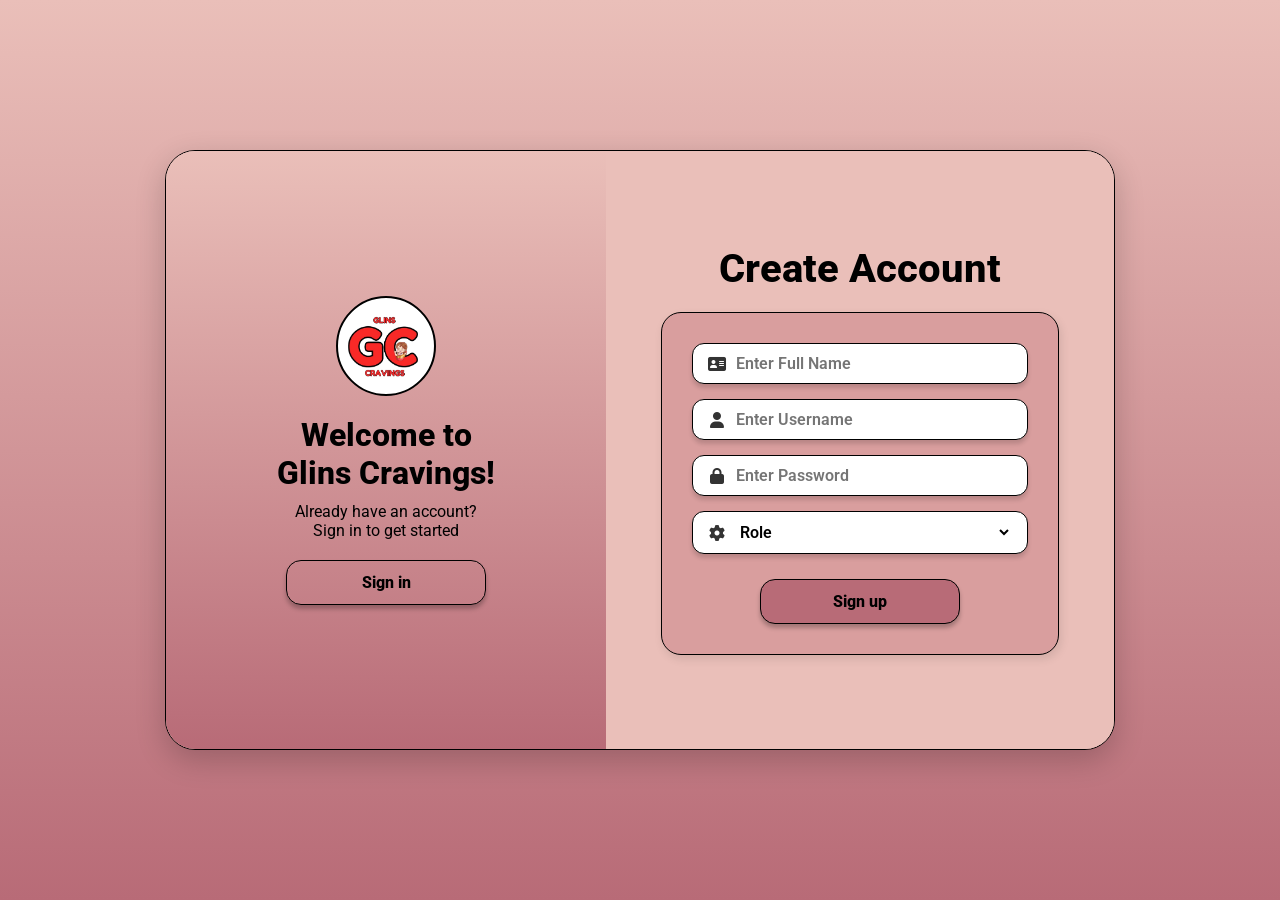
<file: registration.html>
<!DOCTYPE html>
<html lang="en">
<head>
    <meta charset="UTF-8">
    <meta name="viewport" content="width=device-width, initial-scale=1.0">
    <title>Glins Cravings - Registration</title>
    <link href="https://fonts.googleapis.com/css2?family=Roboto:wght@700&display=swap" rel="stylesheet">
    <link rel="stylesheet" href="https://cdnjs.cloudflare.com/ajax/libs/font-awesome/6.4.0/css/all.min.css">
    <style>
        * {
            margin: 0;
            padding: 0;
            box-sizing: border-box;
            font-family: 'Roboto', sans-serif;
        }

        body {
            background: linear-gradient(to bottom, #EABFB9 0%, #B86B77 100%);
            height: 100vh;
            display: flex;
            justify-content: center;
            align-items: center;
            overflow: hidden;
        }

        .split-window {
            display: flex;
            width: 950px;
            height: 600px;
            background-color: #EABFB9;
            border: 1px solid #000;
            border-radius: 30px;
            overflow: hidden;
            box-shadow: 0 10px 30px rgba(0,0,0,0.2);
        }

        .panel-left {
            flex: 1;
            background: linear-gradient(to bottom, #EABFB9, #B86B77);
            display: flex;
            flex-direction: column;
            align-items: center;
            justify-content: center;
            text-align: center;
            padding: 40px;
        }

        .panel-right {
            flex: 1.3;
            background-color: #EABFB9;
            display: flex;
            flex-direction: column;
            align-items: center;
            justify-content: center;
            padding: 20px;
        }

        .form-container {
            background-color: #d99e9e;
            padding: 30px;
            border-radius: 20px;
            border: 1px solid #000;
            width: 85%;
            display: flex;
            flex-direction: column;
            gap: 15px;
            align-items: center;
            box-shadow: 2px 4px 10px rgba(0,0,0,0.1);
        }

        .input-group {
            background: white;
            padding: 10px 15px;
            border-radius: 12px;
            border: 1px solid #000;
            display: flex;
            align-items: center;
            gap: 10px;
            width: 100%;
            box-shadow: 0 4px 4px rgba(0,0,0,0.15);
        }

        .input-group i {
            color: #333;
            width: 20px;
            text-align: center;
        }

        .input-group input, .input-group select {
            border: none;
            outline: none;
            width: 100%;
            font-size: 16px;
            font-weight: 600;
            background: transparent;
        }

        .action-btn {
            width: 200px;
            padding: 12px;
            margin-top: 10px;
            background-color: #B86B77;
            border: 1px solid #000;
            border-radius: 15px;
            cursor: pointer;
            font-weight: 800;
            font-size: 16px;
            box-shadow: 0 4px 4px rgba(0,0,0,0.25);
            transition: 0.2s;
        }

        .action-btn:hover {
            filter: brightness(90%);
        }

        .side-btn {
            background: transparent;
            margin-top: 20px;
        }

        .welcome-title { font-size: 32px; font-weight: 800; margin-bottom: 10px; }
        .form-title { font-size: 40px; font-weight: 800; margin-bottom: 20px; }
        .logo-placeholder { width: 100px; height: 100px; border-radius: 50%; margin-bottom: 20px; border: 2px solid #000; background-color: #fff; display: flex; align-items: center; justify-content: center; }
    </style>
</head>
<body>

    <div class="split-window">
        <div class="panel-left">
            <div class="logo-placeholder">
                <img src="logo.png" alt="Logo" style="width: 80px;">
            </div>
            <h1 class="welcome-title">Welcome to<br>Glins Cravings!</h1>
            <p>Already have an account?<br>Sign in to get started</p>
            <button class="action-btn side-btn" onclick="location.href='login.html'">Sign in</button>
        </div>

        <div class="panel-right">
            <h1 class="form-title">Create Account</h1>
            <div class="form-container">
                <div class="input-group">
                    <i class="fa-solid fa-address-card"></i>
                    <input type="text" placeholder="Enter Full Name">
                </div>
                <div class="input-group">
                    <i class="fa-solid fa-user"></i>
                    <input type="text" placeholder="Enter Username">
                </div>
                <div class="input-group">
                    <i class="fa-solid fa-lock"></i>
                    <input type="password" placeholder="Enter Password">
                </div>
                <div class="input-group">
                    <i class="fa-solid fa-cog"></i>
                    <select>
                        <option value="" disabled selected>Role</option>
                        <option value="user">User</option>
                        <option value="admin">Admin</option>
                    </select>
                </div>
                <button class="action-btn">Sign up</button>
            </div>
        </div>
    </div>

</body>
</html>
</file>
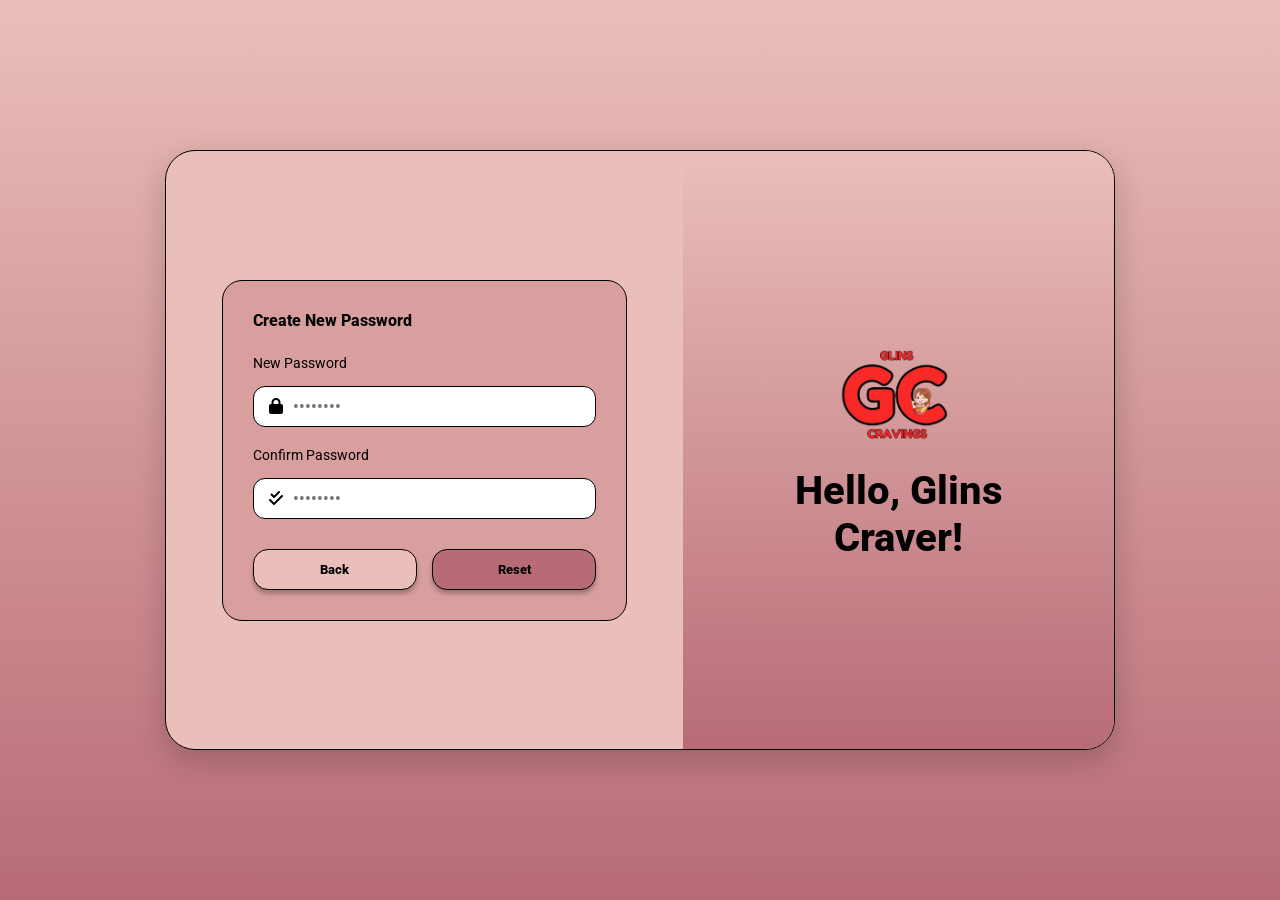
<file: reset-password.html>
<!DOCTYPE html>
<html lang="en">
<head>
    <meta charset="UTF-8">
    <title>Reset Password - Step 2</title>
    <link rel="stylesheet" href="style.css">
    <link href="https://fonts.googleapis.com/css2?family=Roboto:wght@700;800&display=swap" rel="stylesheet">
    <link rel="stylesheet" href="https://cdnjs.cloudflare.com/ajax/libs/font-awesome/6.4.0/css/all.min.css">
</head>
<body>

    <div class="split-window">
        <div class="panel-form">
            <div class="form-box">
                <p style="font-weight: 800; align-self: flex-start; margin-bottom: 10px;">Create New Password</p>
                
                <p style="align-self: flex-start; font-size: 14px;">New Password</p>
                <div class="input-capsule">
                    <i class="fa-solid fa-lock"></i>
                    <input type="password" placeholder="••••••••">
                </div>

                <p style="align-self: flex-start; font-size: 14px; margin-top: 5px;">Confirm Password</p>
                <div class="input-capsule">
                    <i class="fa-solid fa-check-double"></i>
                    <input type="password" placeholder="••••••••">
                </div>

                <div style="display: flex; gap: 15px; width: 100%; margin-top: 15px;">
                    <button class="action-btn" style="flex: 1; background-color: #EABFB9;" onclick="location.href='forgot-password.html'">Back</button>
                    <button class="action-btn" style="flex: 1;" onclick="alert('Password Successfully Reset!'); location.href='login.html'">Reset</button>
                </div>
            </div>
        </div>

        <div class="panel-info">
            <img src="logo.png" alt="Logo" style="width: 120px; margin-bottom: 20px;">
            <h1 style="font-size: 40px; font-weight: 800;">Hello, Glins<br>Craver!</h1>
        </div>
    </div>

</body>
</html>
</file>
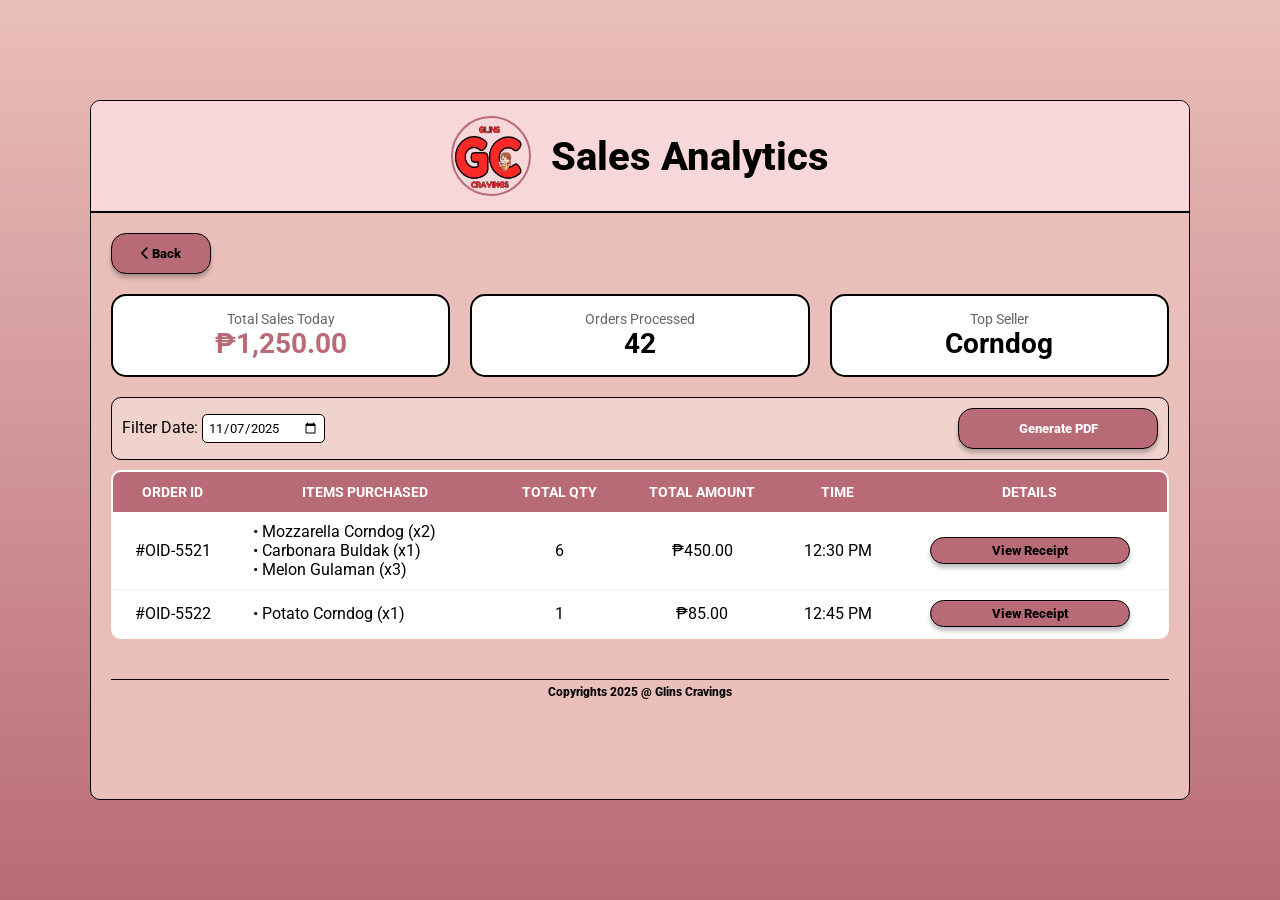
<file: sales-report.html>
<!DOCTYPE html>
<html lang="en">
<head>
    <meta charset="UTF-8">
    <title>Sales Report - Glins Cravings</title>
    <link rel="stylesheet" href="style.css">
    <link href="https://fonts.googleapis.com/css2?family=Roboto:wght@700;800&display=swap" rel="stylesheet">
    <link rel="stylesheet" href="https://cdnjs.cloudflare.com/ajax/libs/font-awesome/6.4.0/css/all.min.css">
</head>
<body>

    <div class="dashboard-container" style="width: 1100px; height: auto; min-height: 700px;">
        <div class="dash-header">
            <img src="logo.png" alt="Logo" class="dash-logo">
            <h1 class="dash-title">Sales Analytics</h1>
        </div>

        <div style="padding: 20px;">
            <button class="action-btn" style="width: 100px; margin-bottom: 20px;" onclick="location.href='admin-dashboard.html'">
                <i class="fa-solid fa-chevron-left"></i> Back
            </button>

            <div style="display: flex; gap: 20px; margin-bottom: 20px;">
                <div style="flex: 1; background: white; padding: 15px; border: 2px solid #000; border-radius: 15px; text-align: center;">
                    <p style="font-size: 14px; color: #666;">Total Sales Today</p>
                    <h2 style="font-size: 28px; color: #B86B77;">₱1,250.00</h2>
                </div>
                <div style="flex: 1; background: white; padding: 15px; border: 2px solid #000; border-radius: 15px; text-align: center;">
                    <p style="font-size: 14px; color: #666;">Orders Processed</p>
                    <h2 style="font-size: 28px;">42</h2>
                </div>
                <div style="flex: 1; background: white; padding: 15px; border: 2px solid #000; border-radius: 15px; text-align: center;">
                    <p style="font-size: 14px; color: #666;">Top Seller</p>
                    <h2 style="font-size: 28px;">Corndog</h2>
                </div>
            </div>

            <div class="table-controls" style="margin-bottom: 10px;">
                <div>
                    <label>Filter Date:</label>
                    <input type="date" value="2025-11-07" style="padding: 5px; border-radius: 5px; border: 1px solid #000;">
                </div>
                <button class="action-btn" style="background-color: #B86B77; color: white;">Generate PDF</button>
            </div>

            <table class="inventory-table">
    <thead>
        <tr>
            <th>Order ID</th>
            <th>Items Purchased</th>
            <th>Total Qty</th>
            <th>Total Amount</th>
            <th>Time</th>
            <th>Details</th>
        </tr>
    </thead>
    <tbody>
        <tr>
            <td>#OID-5521</td>
            <td style="text-align: left; padding-left: 20px;">
                • Mozzarella Corndog (x2)<br>
                • Carbonara Buldak (x1)<br>
                • Melon Gulaman (x3)
            </td>
            <td>6</td>
            <td>₱450.00</td>
            <td>12:30 PM</td>
            <td><button class="action-btn" style="padding: 5px 10px;">View Receipt</button></td>
        </tr>
        
        <tr>
            <td>#OID-5522</td>
            <td style="text-align: left; padding-left: 20px;">
                • Potato Corndog (x1)
            </td>
            <td>1</td>
            <td>₱85.00</td>
            <td>12:45 PM</td>
            <td><button class="action-btn" style="padding: 5px 10px;">View Receipt</button></td>
        </tr>
    </tbody>
</table>
        </div>

        <div class="logout-footer">
            <p class="copyright">Copyrights 2025 @ Glins Cravings</p>
        </div>
    </div>

</body>
</html>
</file>
<file: style.css>
/* ==========================================
   1. GLOBAL SETTINGS (Roboto for everything)
   ========================================== */
* {
    margin: 0;
    padding: 0;
    box-sizing: border-box;
    font-family: 'Roboto', sans-serif;
}

body {
    background: linear-gradient(to bottom, #EABFB9 0%, #B86B77 100%);
    height: 100vh;
    display: flex;
    justify-content: center;
    align-items: center;
    overflow: hidden;
}

/* ==========================================
   2. LANDING SCREEN (The Vertical Box)
   ========================================== */
.welcome-card {
    background-color: #EABFB9; 
    padding: 50px;
    border-radius: 30px;
    border: 1px solid #000;
    text-align: center;
    width: 450px;
    box-shadow: 0 10px 25px rgba(0,0,0,0.1);
    display: flex;
    flex-direction: column;
    align-items: center;
}

.button-stack {
    display: flex;
    flex-direction: column;
    gap: 15px;
    width: 100%;
    margin-top: 20px;
}

/* ==========================================
   3. SPLIT WINDOW (Login/Reg/Forgot/Reset)
   ========================================== */
.split-window {
    display: flex;
    width: 950px;
    height: 600px;
    background-color: #EABFB9;
    border: 1px solid #000;
    border-radius: 30px;
    overflow: hidden;
    box-shadow: 0 10px 30px rgba(0,0,0,0.2);
}

.panel-form {
    flex: 1.3;
    display: flex;
    flex-direction: column;
    align-items: center;
    justify-content: center;
    padding: 20px;
}

.panel-info {
    flex: 1;
    background: linear-gradient(to bottom, #EABFB9, #B86B77);
    display: flex;
    flex-direction: column;
    align-items: center;
    justify-content: center;
    text-align: center;
    padding: 40px;
}

/* ==========================================
   4. SHARED COMPONENTS (Inputs & Buttons)
   ========================================== */
.form-box {
    background-color: #d99e9e;
    padding: 30px;
    border-radius: 20px;
    border: 1px solid #000;
    width: 85%;
    display: flex;
    flex-direction: column;
    gap: 15px;
}

.input-capsule {
    background: white;
    padding: 10px 15px;
    border-radius: 12px;
    border: 1px solid #000;
    display: flex;
    align-items: center;
    gap: 10px;
    width: 100%;
}

.input-capsule input, .input-capsule select {
    border: none;
    outline: none;
    width: 100%;
    font-size: 16px;
    font-weight: 600;
}

.action-btn {
    width: 200px;
    padding: 12px;
    background-color: #B86B77;
    border: 1px solid #000;
    border-radius: 15px;
    cursor: pointer;
    font-weight: 800;
    box-shadow: 0 4px 4px rgba(0,0,0,0.25);
    text-align: center;
}

.logo-img { width: 120px; margin-bottom: 20px; }

/* ==========================================
   5. DASHBOARD LAYOUT
   ========================================== */
.dashboard-container {
    background-color: #EABFB9;
    width: 900px;
    height: 600px;
    border: 1px solid #000;
    border-radius: 10px; /* Slight roundness like your screenshot */
    display: flex;
    flex-direction: column;
    overflow: hidden;
}

/* TOP HEADER */
.dash-header {
    background-color: #F8D7DA; /* Lighter pink for the logo bar */
    padding: 15px;
    display: flex;
    align-items: center;
    justify-content: center;
    gap: 20px;
    border-bottom: 2px solid #000;
}

.dash-logo {
    width: 80px;
    height: 80px;
    border-radius: 50%;
    border: 2px solid #B86B77;
}

.dash-title {
    font-size: 40px;
    font-weight: 800;
}

/* SEARCH SECTION */
.search-section {
    padding: 20px;
    display: flex;
    align-items: center;
    justify-content: center;
    gap: 15px;
    border-bottom: 1px solid #000;
}

.search-bar {
    width: 500px;
    background: white;
    border: 2px solid #000;
    border-radius: 25px;
    padding: 10px 20px;
    display: flex;
    justify-content: space-between;
    align-items: center;
}

.search-bar select {
    border: none;
    outline: none;
    width: 100%;
    font-weight: 700;
}

/* MENU BUTTONS GRID */
.menu-grid {
    flex-grow: 1;
    display: grid;
    grid-template-columns: 1fr 1fr; /* Two columns like your screenshot */
    gap: 20px;
    padding: 30px 60px;
}

.menu-btn {
    background-color: #F8D7DA;
    border: 2px solid #000;
    border-radius: 20px;
    padding: 15px;
    display: flex;
    align-items: center;
    gap: 15px;
    font-weight: 800;
    font-size: 16px;
    cursor: pointer;
    box-shadow: 0 4px 0px rgba(0,0,0,1); /* The "Hard Shadow" look */
}

.menu-btn i {
    font-size: 24px;
}

.logout-footer {
    padding: 20px;
    display: flex;
    flex-direction: column;
    align-items: center;
    gap: 10px;
}

.copyright {
    font-size: 12px;
    font-weight: 800;
    border-top: 1px solid #000;
    width: 100%;
    text-align: center;
    padding-top: 5px;
}

.inventory-container {
    padding: 20px 40px;
    display: flex;
    flex-direction: column;
    gap: 15px;
}

.table-controls {
    display: flex;
    justify-content: space-between;
    align-items: center;
    background: rgba(255, 255, 255, 0.3);
    padding: 10px;
    border-radius: 10px;
    border: 1px solid #000;
}

.search-input {
    padding: 8px 15px;
    border-radius: 20px;
    border: 1px solid #000;
    width: 250px;
}

/* THE TABLE */
.inventory-table {
    width: 100%;
    background: white;
    border-collapse: collapse;
    border: 2px solid #000;
    border-radius: 10px;
    overflow: hidden; /* Clips the corners of the table */
}

.inventory-table th {
    background-color: #B86B77;
    color: white;
    padding: 12px;
    text-transform: uppercase;
    font-size: 14px;
}

.inventory-table td {
    padding: 10px;
    border-bottom: 1px solid #eee;
    text-align: center;
}

.inventory-table tr:hover {
    background-color: #fce4e4; /* Subtle highlight when hovering over a row */
}

/* MODAL STYLES */
.modal-overlay {
    position: fixed;
    top: 0;
    left: 0;
    width: 100%;
    height: 100%;
    background: rgba(0, 0, 0, 0.5);
    display: none; /* Hidden by default */
    justify-content: center;
    align-items: center;
    z-index: 1000;
}

.modal-content {
    background: #EABFB9;
    padding: 30px;
    border-radius: 20px;
    border: 2px solid #000;
    width: 450px;
    box-shadow: 0 10px 30px rgba(0,0,0,0.3);
}

.modal-header {
    font-size: 24px;
    font-weight: 800;
    margin-bottom: 20px;
    text-align: center;
    border-bottom: 1px solid #000;
    padding-bottom: 10px;
}

.form-group {
    margin-bottom: 15px;
}

.form-group label {
    display: block;
    font-weight: 800;
    font-size: 14px;
    margin-bottom: 5px;
}

.form-group input, .form-group select {
    width: 100%;
    padding: 10px;
    border-radius: 10px;
    border: 1px solid #000;
    font-weight: 600;
}
</file>
